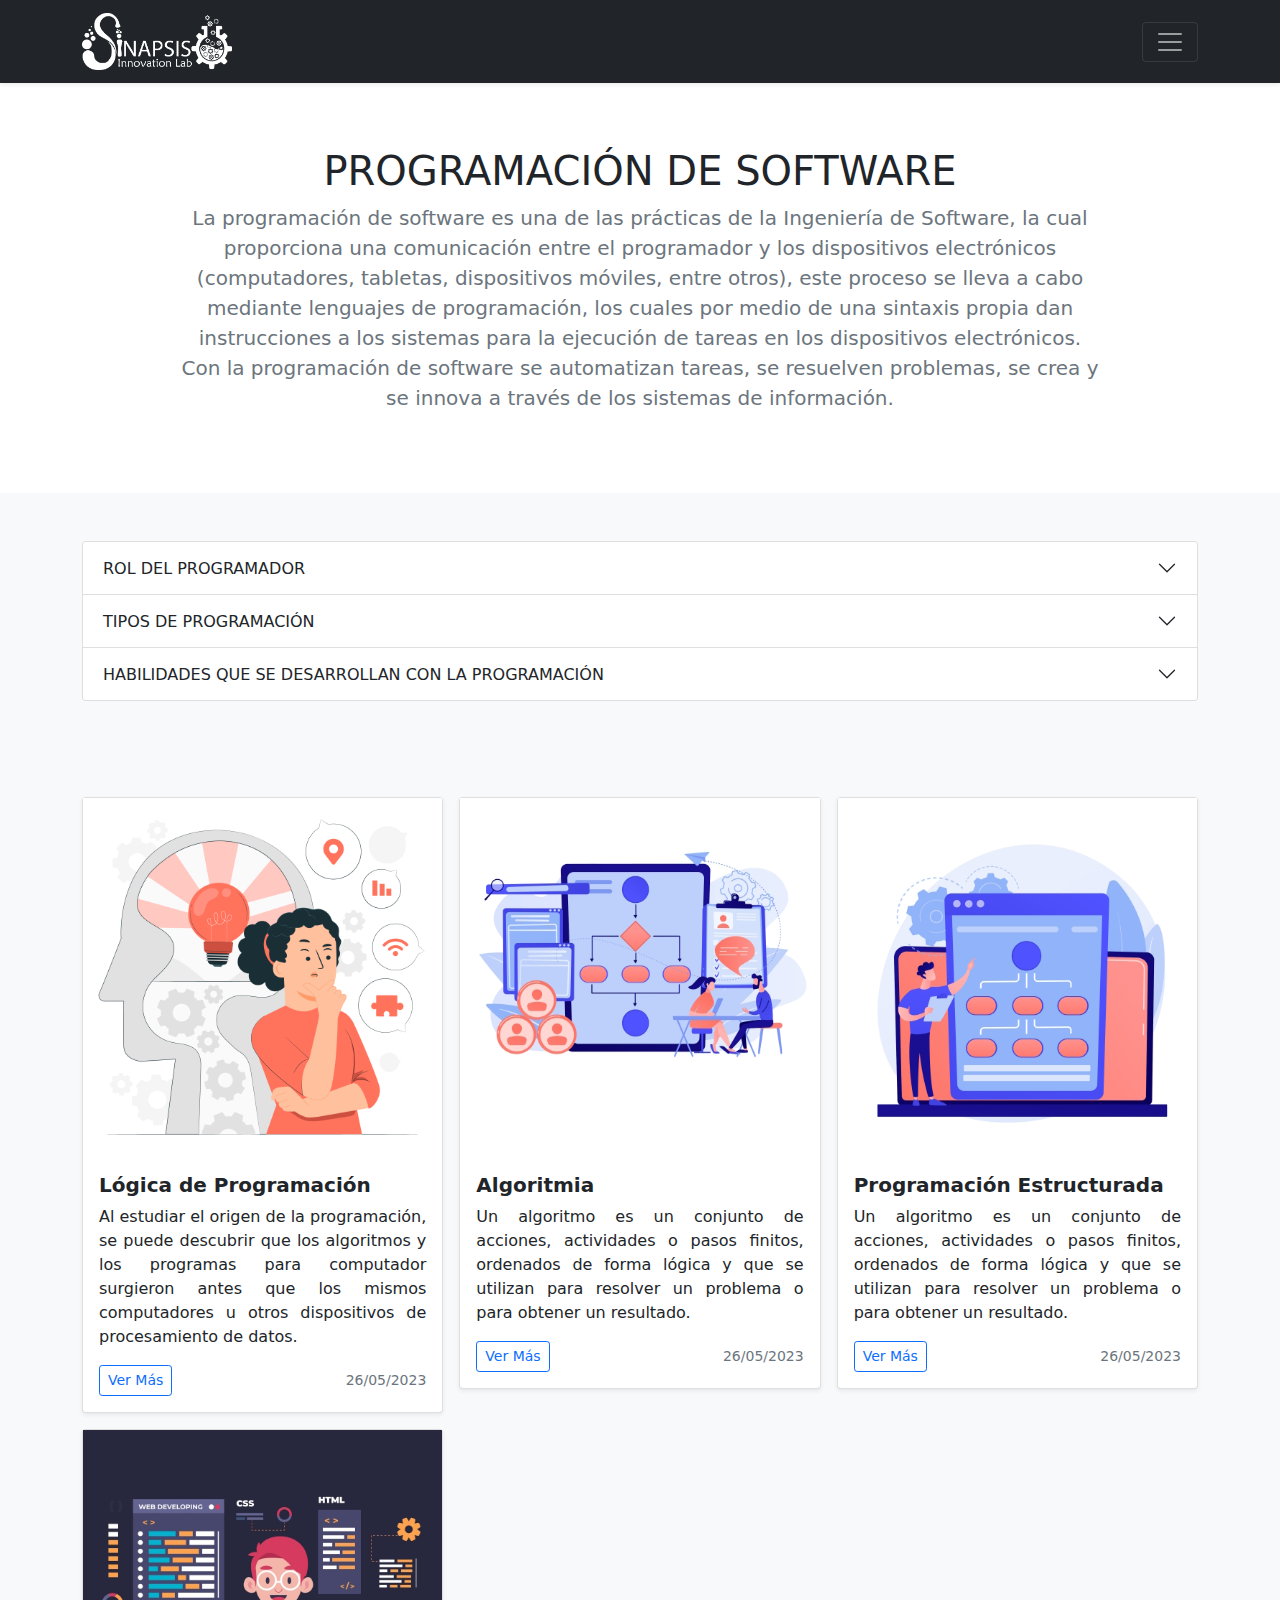
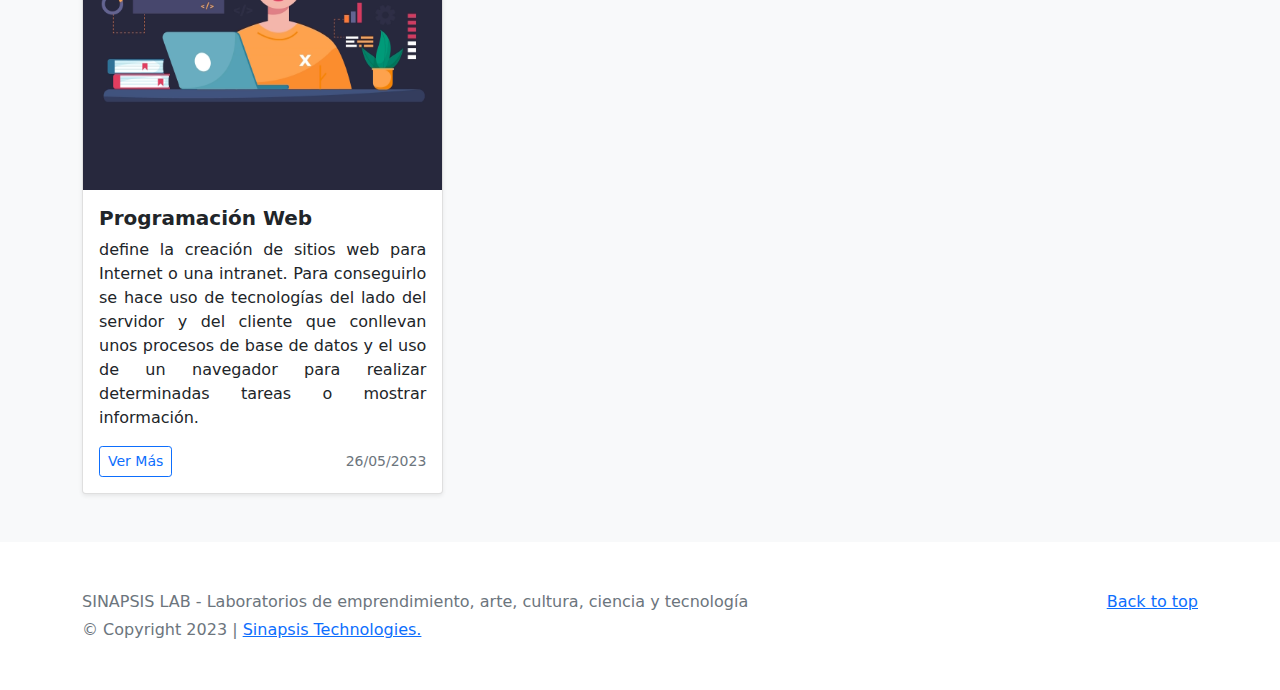
<file: Programación de Software/view/index.html>
<!doctype html>
<html lang="en">

<head>
  <meta charset="utf-8">
  <meta name="viewport" content="width=device-width, initial-scale=1">
  <meta name="description" content="">
  <meta name="author" content="Sinapsis Technologies">
  <meta name="generator" content="Hugo 0.84.0">
  <title>SINAPSIS LAB - PROGRAMACIÓN DE SOFTWARE</title>

  <!-- Bootstrap core CSS template-->
  <link rel="canonical" href="https://getbootstrap.com/docs/5.0/examples/album/">
  <!-- Bootstrap core CSS -->
  <link href="../assets/dist/css/bootstrap.min.css" rel="stylesheet">

  <style>
    .bd-placeholder-img {
      font-size: 1.125rem;
      text-anchor: middle;
      -webkit-user-select: none;
      -moz-user-select: none;
      user-select: none;
    }

    @media (min-width: 768px) {
      .bd-placeholder-img-lg {
        font-size: 3.5rem;
      }
    }

    .text-justify {
      text-align: justify;
    }
  </style>

</head>

<body>
  <!--Start Header-->
  <header>
    <div class="collapse bg-dark" id="navbarHeader">
      <div class="container">
        <div class="row">
          <div class="col-sm-8 col-md-7 py-4">
            <h4 class="text-white">SINAPSIS LAB</h4>
            <p class="text-muted">Somos un grupo de profesionales interdisciplinares (sociología, comunicación, artes e
              ingenieros de software) que desde diversas aristas del conocimiento buscan aportar conocimientos para la
              reducción de la brecha digital. Buscamos aportar a la reactivación económica, con énfasis en los emprendimientos culturales. De esta forma, en este proceso haremos un fortalecimiento en habilidades digitales para sacar provecho de nuestros redes sociales y del espacio virtual que juntos construiremos para potencializar nuestros emprendimientos.</p>
          </div>
          <div class="col-sm-4 offset-md-1 py-4">
            <h4 class="text-white">Contact</h4>
            <ul class="list-unstyled">
              <li><a href="#" class="text-white">Follow on Twitter</a></li>
              <li><a href="#" class="text-white">Like on Facebook</a></li>
              <li><a href="#" class="text-white">Email me</a></li>
            </ul>
          </div>
        </div>
      </div>
    </div>
    <div class="navbar navbar-dark bg-dark shadow-sm">
      <div class="container">
        <a href="#" class="navbar-brand d-flex align-items-center">
          <img src="../assets/img/logo/logo_sinapsis_lab.png" width="150px" class="img-fluid">
        </a>
        <button class="navbar-toggler" type="button" data-bs-toggle="collapse" data-bs-target="#navbarHeader"
          aria-controls="navbarHeader" aria-expanded="false" aria-label="Toggle navigation">
          <span class="navbar-toggler-icon"></span>
        </button>
      </div>
    </div>
  </header>
  <!--End Header-->
  <!--Start Main-->
  <main>
    <!--Start Container-->
    <section class="py-3 text-center container">
      <div class="row py-lg-5">
        <div class="col-lg-10 col-md-8 mx-auto">
          <h1 class="fw-light">PROGRAMACIÓN DE SOFTWARE</h1>
          <p class="lead text-muted">La programación de software es una de las prácticas de la Ingeniería de Software,
            la cual proporciona una comunicación entre el programador y los dispositivos electrónicos (computadores,
            tabletas, dispositivos móviles, entre otros), este proceso se lleva a cabo mediante lenguajes de
            programación, los cuales por medio de una sintaxis propia dan instrucciones a los sistemas para la ejecución
            de tareas en los dispositivos electrónicos. </br><strong>Con la programación de software se automatizan
              tareas, se resuelven problemas, se crea y se innova a través de los sistemas de información.</strong></p>
        </div>
      </div>
    </section>
    <!--End Container-->
    <!--Start Container Accordion-->
    <div class=" py-5 bg-light">
      <div class="container">
        <div class="accordion" id="accordionInformation">
          <div class="accordion-item">
            <h2 class="accordion-header">
              <button class="accordion-button collapsed text-uppercase" type="button" data-bs-toggle="collapse"
                data-bs-target="#collapseOne" aria-expanded="false" aria-controls="collapseOne">
                Rol del programador
              </button>
            </h2>
            <div id="collapseOne" class="accordion-collapse collapse" data-bs-parent="#accordionInformation">
              <div class="accordion-body">
                <p class="text-justify">El programador es el encargado de escribir líneas de texto o
                  <strong>"código"</strong> que se distribuyen en diferentes archivos dentro de varias carpetas, según
                  sea el lineamiento planteado en el desarrollo de los sistemas de información, siguiendo las reglas que
                  define el lenguaje de programación, finalmente, estas instrucciones codificadas en los archivos se
                  ejecutaran o se compilaran para cumplir una o múltiples funciones.</br> </br>
                  Existen diversos <strong>lenguajes de programación</strong>: cada uno define un conjunto de reglas y
                  cada uno tiene un propósito en específico, así que, dependiendo del proyecto o tarea que el
                  programador deba ejecutar, se utilizará un lenguaje en específico. </br> </br>
                  Un programador sigue las reglas de un lenguaje para comunicarse con la computadora y así definir las
                  instrucciones a seguir para construir un programa o software.</p>
              </div>
            </div>
          </div>
          <div class="accordion-item">
            <h2 class="accordion-header">
              <button class="accordion-button collapsed text-uppercase" type="button" data-bs-toggle="collapse"
                data-bs-target="#collapseTwo" aria-expanded="false" aria-controls="collapseTwo">
                Tipos de programación
              </button>
            </h2>
            <div id="collapseTwo" class="accordion-collapse collapse" data-bs-parent="#accordionInformation">
              <div class="accordion-body">
                <p class="text-justify">Actualmente, la programación se ha diversificado gracias a la variedad de
                  enfoques y aplicaciones que tiene, algunos como:
                <ul>
                  <li><b>Programación web:</b> relacionada al desarrollo de sitios y aplicaciones en entorno web.</li>
                  <li><b>Programación móvil:</b> enfocada en el desarrollo de software para dispositivos móviles como
                    celulares y/o tabletas.</li>
                  <li><b>Programación escritorio:</b> esta relacionada con el software que se instalan directamente en
                    el ordenador y que en algunos casos no depende de una conexión a Internet para su ejecución</li>
                  <li><b>Ciencia de datos:</b> con la que se recopilan e interpretan datos con el fin de obtener
                    información relevante mediantes algoritmos especializados.</li>
                </ul>
                </p>
              </div>
            </div>
          </div>
          <div class="accordion-item">
            <h2 class="accordion-header">
              <button class="accordion-button collapsed text-uppercase" type="button" data-bs-toggle="collapse"
                data-bs-target="#collapseThree" aria-expanded="false" aria-controls="collapseThree">
                Habilidades que se desarrollan con la programación
              </button>
            </h2>
            <div id="collapseThree" class="accordion-collapse collapse" data-bs-parent="#accordionInformation">
              <div class="accordion-body">
                <p class="text-justify ">Algunas de las aptitudes o habilidades que se desarrollan durante esta actividad son:
                <ul>
                  <li><b>Pensamiento lógico.</b></li>
                  <li><b>Habilidades matemática.</b></li>
                  <li><b>Aprendizaje de diferentes lenguajes de programación.</b></li>
                  <li><b>Resolución de problemas.</b></li>
                  <li><b>Disciplina.</b></li>
                  <li><b>Organización.</b></li>
                </ul>
                </p>
              </div>
            </div>
          </div>
        </div>
      </div>
    </div>
    <!--End Container Accordion-->

    <div class="album py-5 bg-light">
      <div class="container">
        <div class="row row-cols-1 row-cols-sm-2 row-cols-md-3 g-3">
          <div class="col">
            <div class="card shadow-sm">
              <img src="../assets/img/logica.jpg" class="img-fluid" />
              <div class="card-body">
                <h5 class="card-title"><strong>Lógica de Programación</strong></h5>
                <p class="card-text text-justify">Al estudiar el origen de la programación, se puede descubrir que los
                  algoritmos y los programas para computador surgieron antes que los
                  mismos computadores u otros dispositivos de procesamiento de datos.</p>
                <div class="d-flex justify-content-between align-items-center">
                  <div class="btn-group">
                    <button type="button" class="btn btn-sm btn-outline-primary">Ver Más</button>
                   
                  </div>
                  <small class="text-muted">26/05/2023</small>
                </div>
              </div>
            </div>
          </div>
          <div class="col">
            <div class="card shadow-sm">
              <img src="../assets/img/algorithm.jpg" class="img-fluid" />
              <div class="card-body">
                <h5 class="card-title"><strong>Algoritmia</strong></h5>
                <p class="card-text text-justify">Un algoritmo es un conjunto de acciones, actividades o pasos finitos, ordenados de forma lógica y que se utilizan para resolver un problema o para obtener un resultado.</p>
                <div class="d-flex justify-content-between align-items-center">
                  <div class="btn-group">
                    <button type="button" class="btn btn-sm btn-outline-primary">Ver Más</button>
                   
                  </div>
                  <small class="text-muted">26/05/2023</small>
                </div>
              </div>
            </div>
          </div>
          <div class="col">
            <div class="card shadow-sm">
              <img src="../assets/img/structure.jpg" class="img-fluid" />
              <div class="card-body">
                <h5 class="card-title"><strong>Programación Estructurada</strong></h5>
                <p class="card-text text-justify">Un algoritmo es un conjunto de acciones, actividades o pasos finitos, ordenados de forma lógica y que se utilizan para resolver un problema o para obtener un resultado.</p>
                <div class="d-flex justify-content-between align-items-center">
                  <div class="btn-group">
                    <button type="button" class="btn btn-sm btn-outline-primary">Ver Más</button>
                   
                  </div>
                  <small class="text-muted">26/05/2023</small>
                </div>
              </div>
            </div>
          </div>
          <div class="col">
            <div class="card shadow-sm">
              <img src="../assets/img/web.jpg" class="img-fluid" />
              <div class="card-body">
                <h5 class="card-title"><strong>Programación Web</strong></h5>
                <p class="card-text text-justify">define la creación de sitios web para Internet o una intranet. Para conseguirlo se hace uso de tecnologías del lado del servidor y del cliente que conllevan unos procesos de base de datos y el uso de un navegador para realizar determinadas tareas o mostrar información.</p>
                <div class="d-flex justify-content-between align-items-center">
                  <div class="btn-group">
                    <button type="button" class="btn btn-sm btn-outline-primary">Ver Más</button>
                   
                  </div>
                  <small class="text-muted">26/05/2023</small>
                </div>
              </div>
            </div>
          </div>
          
        </div>
      </div>
    </div>
  </main>
  <!--End main-->

  <!--Start Footer-->
  <footer class="text-muted py-5">
    <div class="container">
      <p class="float-end mb-1">
        <a href="#">Back to top</a>
      </p>
      <p class="mb-1">SINAPSIS LAB -  Laboratorios de emprendimiento, arte, cultura, ciencia y tecnología  </p>
      <p class="mb-0">© Copyright 2023 | <a href="https://sinapsist.com.co/" target="_blank">Sinapsis Technologies.</a></p>
    </div>
  </footer>
  <!--End Footer-->

  <!--Start Script-->
  <script src="../assets/dist/js/bootstrap.bundle.min.js"></script>
  <!--End Script-->
</body>

</html>
</file>
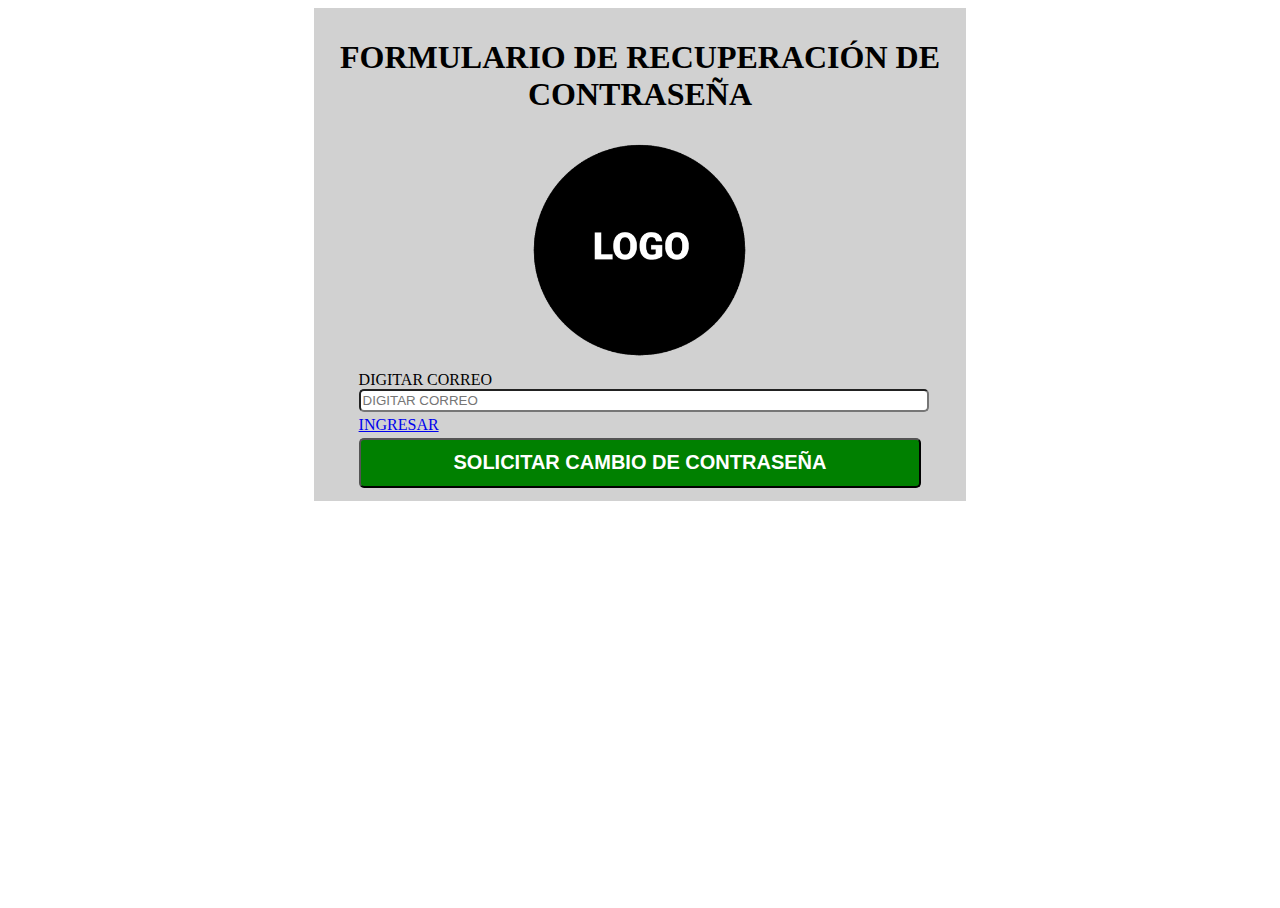
<file: basic_structure_form_one/view/form/form_change_login.html>
<!--<!DOCTYPE html> En primer lugar necesitamos indicar el tipo de documento que estamos creando. Esto en HTML5 es extremadamente sencillo: -->
<!DOCTYPE html>
<!--Luego de declarar el tipo de documento, debemos comenzar a construir la estructura HTML-->
<html lang="en">
<!--El elemento <head> va primero, por supuesto, y al igual que el resto de los elementos estructurales  tiene una etiqueta de apertura y una de cierre-->

<head>
  <!--Ésta es una etiqueta <meta> que especifica cómo el texto será presentado en pantalla-->
  <meta charset="UTF-8">
  <meta http-equiv="X-UA-Compatible" content="IE=edge">
  <meta name="viewport" content="width=device-width, initial-scale=1.0">
  <title>Name of My Form Change Login</title>
  <!--Etiqueta de enlace con los estilos <link>-->
  <link href="../../assets/css/style.css" rel="stylesheet" />
  <link href="../../assets/css/styleLogin.css" rel="stylesheet" />
</head>
<!--El cuerpo representa la parte visible de todo documento y es especificado entre etiquetas <body>-->

<body>

  <!--*****************************************************************************************************************-->
  <!--Estructura inicial del formulario-->
  <!--La etiqueta clave div solo especifica una división en el cuerpo, como la celda de una tabla-->
  <!--Inicio de división etiqueta <div>-->
  <!--Etiqueta div - name => permite a un script acceder a su contenido <div>-->
  <!--Etiqueta div - id => permite a un script o al css acceder a su contenido <div>-->
  <!--Etiqueta div - class => permite a una clase de css acceder a su contenido <div>-->
  <div id="sectionOne" class="sectionOne" name="sectionOne">
    <!--Etiqueta h1 de titulo <h1>-->
    <h1>FORMULARIO DE RECUPERACIÓN DE CONTRASEÑA</h1>

    <!--Inicio de formulario - etiqueta de formulario <form>-->
    <!--Formulario form - name => permite a un script acceder a su contenido <input>-->
    <!--Formulario form - id => permite a un script o al css acceder a su contenido <form>-->
    <!--Formulario form - class => permite a una clase de css acceder a su contenido <form>-->
    <form name="formChangeLogin" id="formChangeLogin" class="formChangeLogin">
      <!--Inicio de tabla para los contenidos del formulario - etiqueta de tabla <table>-->
      <!--Etiqueta table - name => permite a un script acceder a su contenido <table>-->
      <!--Etiqueta table - id => permite a un script o al css acceder a su contenido <div>-->
      <!--Etiqueta table - class => permite a una clase de css acceder a su contenido <div>-->
      <table name="tableLogin" id="tableLogin" class="tableLogin">
        <!--Inicio de fila para de la tabla - etiqueta de fila <tr>-->
        <tr>
          <!--Inicio de columna para de la tabla - etiqueta de columna <td>-->
          <td style="text-align: center;">
            <img class="img-logo" src="../../assets/img/icons/logo.png">
          </td>
          <!--Cierre de columna para de la tabla - etiqueta de columna <td>-->
        </tr>
        <!--Cierre de fila para de la tabla - etiqueta de fila <tr>-->
        <!--Inicio de fila para de la tabla - etiqueta de fila <tr>-->
        <tr>
          <!--Inicio de columna para de la tabla - etiqueta de columna <td>-->
          <td>
            <label>DIGITAR CORREO</label>
            <input type="email" value="" placeholder="Digitar Correo" id="email" name="email" required />
          </td>
          <!--Cierre de columna para de la tabla - etiqueta de columna <td>-->
        </tr>
        <!--Cierre de fila para de la tabla - etiqueta de fila <tr>-->
       
<!--Inicio de fila para de la tabla - etiqueta de fila <tr>-->
  <tr>
    <!--Inicio de columna para de la tabla - etiqueta de columna <td>-->
    <td>
      <a href="#">INGRESAR</a>
    </td>
    <!--Cierre de columna para de la tabla - etiqueta de columna <td>-->
  </tr>
  <!--Cierre de fila para de la tabla - etiqueta de fila <tr>-->
        <!--Inicio de fila para de la tabla - etiqueta de fila <tr>-->
        <tr>
          <!--Inicio de columna para de la tabla - etiqueta de columna <td>-->
          <td>
            <!--Caja de texto etiqueta input - type => tipo submit <input>-->
            <!--Caja de texto etiqueta input - value => valor de la caja de texto <input>-->
            <!--Caja de texto etiqueta input - required => indica que la caja de texto es requerida (obligatoria) <input>-->
            <!--Caja de texto etiqueta input - name => permite a un script acceder a su contenido <input>-->
            <!--Caja de texto etiqueta input - id => permite a un script o al css acceder a su contenido <input>-->
            <!--Caja de texto etiqueta input - class => permite a una clase de css acceder a su contenido <input>-->
            <input type="submit" value="SOLICITAR CAMBIO DE CONTRASEÑA" id="btnGetInto" name="btnGetInto" class="btnGetInto" required />

          </td>
          <!--Cierre de columna para de la tabla - etiqueta de columna <td>-->
        </tr>
        <!--Cierre de fila para de la tabla - etiqueta de fila <tr>-->
      </table>
      <!--Cierre de tabla para los contenidos del formulario - etiqueta de tabla <table>-->
    </form>
    <!--Cierre de formulario <form>-->
  </div>
  <!--Cierre de división etiqueta </div>-->

  <!--*****************************************************************************************************************-->


  <!--Etiqueta de enlace con la logíca de javascript <script>-->
  <script src="../../assets/js/main.js" type="javascript"></script>

</body>

</html>
</file>
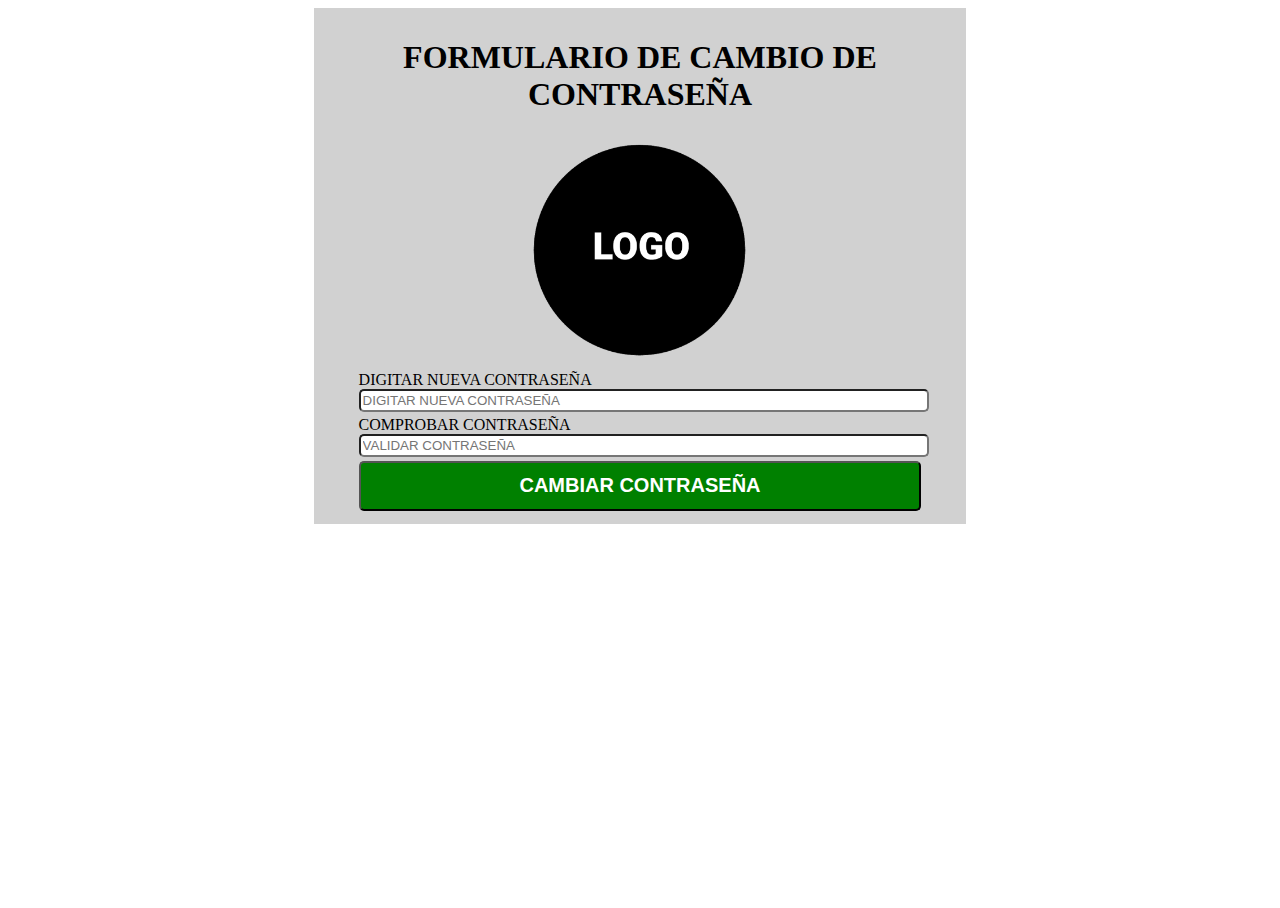
<file: basic_structure_form_one/view/form/form_change_password.html>
<!--<!DOCTYPE html> En primer lugar necesitamos indicar el tipo de documento que estamos creando. Esto en HTML5 es extremadamente sencillo: -->
<!DOCTYPE html>
<!--Luego de declarar el tipo de documento, debemos comenzar a construir la estructura HTML-->
<html lang="en">
<!--El elemento <head> va primero, por supuesto, y al igual que el resto de los elementos estructurales  tiene una etiqueta de apertura y una de cierre-->

<head>
  <!--Ésta es una etiqueta <meta> que especifica cómo el texto será presentado en pantalla-->
  <meta charset="UTF-8">
  <meta http-equiv="X-UA-Compatible" content="IE=edge">
  <meta name="viewport" content="width=device-width, initial-scale=1.0">
  <title>Name of My Form Change Password</title>
  <!--Etiqueta de enlace con los estilos <link>-->
  <link href="../../assets/css/style.css" rel="stylesheet" />
  <link href="../../assets/css/styleLogin.css" rel="stylesheet" />
</head>
<!--El cuerpo representa la parte visible de todo documento y es especificado entre etiquetas <body>-->

<body>

  <!--*****************************************************************************************************************-->
  <!--Estructura inicial del formulario-->
  <!--La etiqueta clave div solo especifica una división en el cuerpo, como la celda de una tabla-->
  <!--Inicio de división etiqueta <div>-->
  <!--Etiqueta div - name => permite a un script acceder a su contenido <div>-->
  <!--Etiqueta div - id => permite a un script o al css acceder a su contenido <div>-->
  <!--Etiqueta div - class => permite a una clase de css acceder a su contenido <div>-->
  <div id="sectionOne" class="sectionOne" name="sectionOne">
    <!--Etiqueta h1 de titulo <h1>-->
    <h1>FORMULARIO DE CAMBIO DE CONTRASEÑA</h1>

    <!--Inicio de formulario - etiqueta de formulario <form>-->
    <!--Formulario form - name => permite a un script acceder a su contenido <input>-->
    <!--Formulario form - id => permite a un script o al css acceder a su contenido <form>-->
    <!--Formulario form - class => permite a una clase de css acceder a su contenido <form>-->
    <form name="formLogin" id="formLogin" class="formLogin">
      <!--Inicio de tabla para los contenidos del formulario - etiqueta de tabla <table>-->
      <!--Etiqueta table - name => permite a un script acceder a su contenido <table>-->
      <!--Etiqueta table - id => permite a un script o al css acceder a su contenido <div>-->
      <!--Etiqueta table - class => permite a una clase de css acceder a su contenido <div>-->
      <table name="tableLogin" id="tableLogin" class="tableLogin">
        <!--Inicio de fila para de la tabla - etiqueta de fila <tr>-->
        <tr>
          <!--Inicio de columna para de la tabla - etiqueta de columna <td>-->
          <td style="text-align: center;">
            <img class="img-logo" src="../../assets/img/icons/logo.png">
          </td>
          <!--Cierre de columna para de la tabla - etiqueta de columna <td>-->
        </tr>
        <!--Cierre de fila para de la tabla - etiqueta de fila <tr>-->
        <!--Inicio de fila para de la tabla - etiqueta de fila <tr>-->
        <tr>
          <!--Inicio de columna para de la tabla - etiqueta de columna <td>-->
          <td>
            <label>DIGITAR NUEVA CONTRASEÑA</label>
            <input type="password" value="" placeholder="Digitar Nueva Contraseña" id="password" name="password" required />
          </td>
          <!--Cierre de columna para de la tabla - etiqueta de columna <td>-->
        </tr>
        <!--Cierre de fila para de la tabla - etiqueta de fila <tr>-->
        
        <!--Inicio de fila para de la tabla - etiqueta de fila <tr>-->
        <tr>
          <!--Inicio de columna para de la tabla - etiqueta de columna <td>-->
          <td>
            <label>COMPROBAR CONTRASEÑA</label>
            <input type="password" value="" placeholder="Validar Contraseña" id="ValidatePassword" name="ValidatePassword" required />
          </td>
          <!--Cierre de columna para de la tabla - etiqueta de columna <td>-->
        </tr>
        <!--Cierre de fila para de la tabla - etiqueta de fila <tr>-->

        <!--Inicio de fila para de la tabla - etiqueta de fila <tr>-->
        <tr>
          <!--Inicio de columna para de la tabla - etiqueta de columna <td>-->
          <td>
            <!--Caja de texto etiqueta input - type => tipo submit <input>-->
            <!--Caja de texto etiqueta input - value => valor de la caja de texto <input>-->
            <!--Caja de texto etiqueta input - required => indica que la caja de texto es requerida (obligatoria) <input>-->
            <!--Caja de texto etiqueta input - name => permite a un script acceder a su contenido <input>-->
            <!--Caja de texto etiqueta input - id => permite a un script o al css acceder a su contenido <input>-->
            <!--Caja de texto etiqueta input - class => permite a una clase de css acceder a su contenido <input>-->
            <input type="submit" value="CAMBIAR CONTRASEÑA" id="btnGetInto" name="btnGetInto" class="btnGetInto" required />

          </td>
          <!--Cierre de columna para de la tabla - etiqueta de columna <td>-->
        </tr>
        <!--Cierre de fila para de la tabla - etiqueta de fila <tr>-->
      </table>
      <!--Cierre de tabla para los contenidos del formulario - etiqueta de tabla <table>-->
    </form>
    <!--Cierre de formulario <form>-->
  </div>
  <!--Cierre de división etiqueta </div>-->

  <!--*****************************************************************************************************************-->


  <!--Etiqueta de enlace con la logíca de javascript <script>-->
  <script src="../../assets/js/main.js" type="javascript"></script>

</body>

</html>
</file>
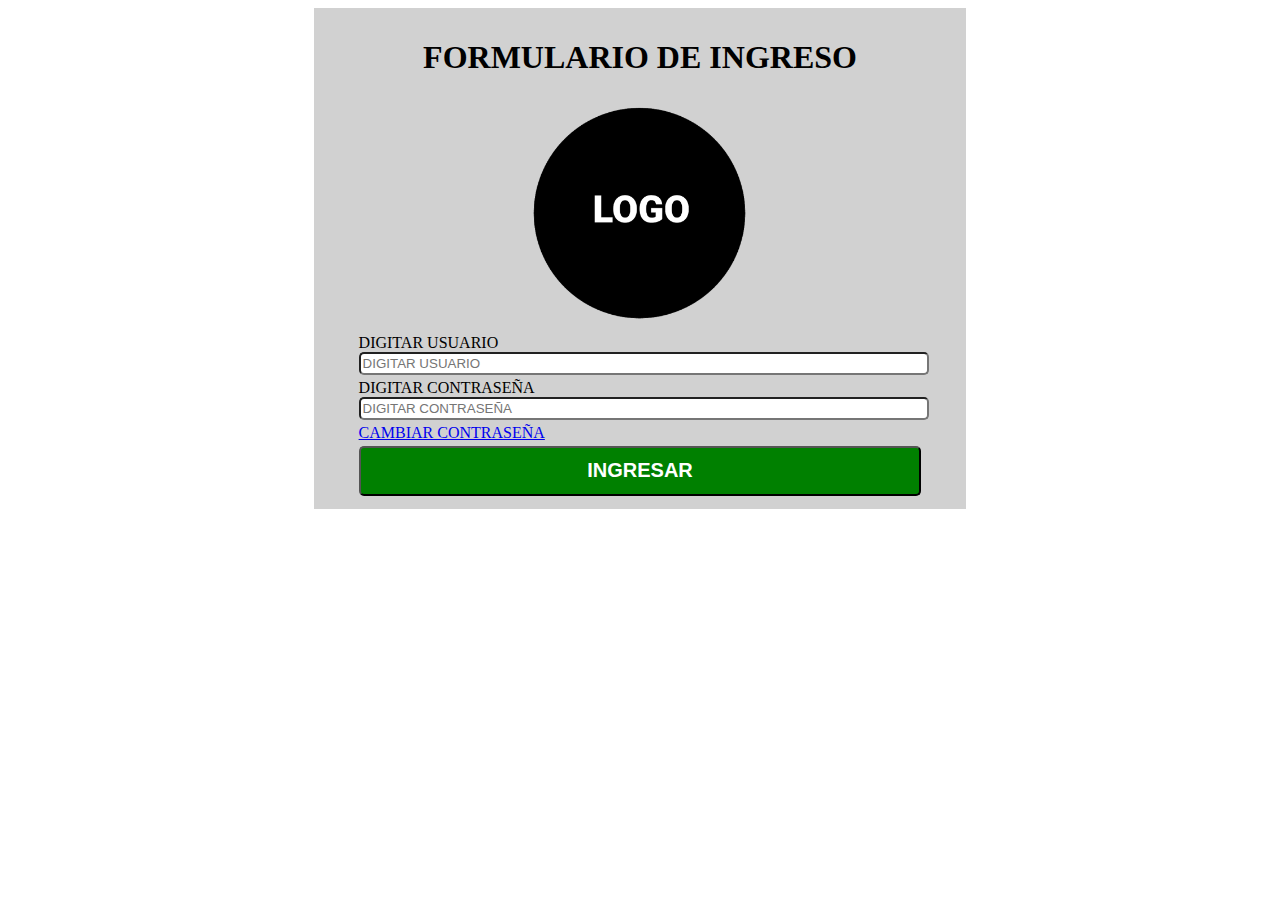
<file: basic_structure_form_one/view/form/form_login.html>
<!--<!DOCTYPE html> En primer lugar necesitamos indicar el tipo de documento que estamos creando. Esto en HTML5 es extremadamente sencillo: -->
<!DOCTYPE html>
<!--Luego de declarar el tipo de documento, debemos comenzar a construir la estructura HTML-->
<html lang="en">
<!--El elemento <head> va primero, por supuesto, y al igual que el resto de los elementos estructurales  tiene una etiqueta de apertura y una de cierre-->

<head>
  <!--Ésta es una etiqueta <meta> que especifica cómo el texto será presentado en pantalla-->
  <meta charset="UTF-8">
  <meta http-equiv="X-UA-Compatible" content="IE=edge">
  <meta name="viewport" content="width=device-width, initial-scale=1.0">
  <title>Name of My Form Login</title>
  <!--Etiqueta de enlace con los estilos <link>-->
  <link href="../../assets/css/style.css" rel="stylesheet" />
  <link href="../../assets/css/styleLogin.css" rel="stylesheet" />
</head>
<!--El cuerpo representa la parte visible de todo documento y es especificado entre etiquetas <body>-->

<body>

  <!--*****************************************************************************************************************-->
  <!--Estructura inicial del formulario-->
  <!--La etiqueta clave div solo especifica una división en el cuerpo, como la celda de una tabla-->
  <!--Inicio de división etiqueta <div>-->
  <!--Etiqueta div - name => permite a un script acceder a su contenido <div>-->
  <!--Etiqueta div - id => permite a un script o al css acceder a su contenido <div>-->
  <!--Etiqueta div - class => permite a una clase de css acceder a su contenido <div>-->
  <div id="sectionOne" class="sectionOne" name="sectionOne">
    <!--Etiqueta h1 de titulo <h1>-->
    <h1>FORMULARIO DE INGRESO</h1>

    <!--Inicio de formulario - etiqueta de formulario <form>-->
    <!--Formulario form - name => permite a un script acceder a su contenido <input>-->
    <!--Formulario form - id => permite a un script o al css acceder a su contenido <form>-->
    <!--Formulario form - class => permite a una clase de css acceder a su contenido <form>-->
    <form name="formLogin" id="formLogin" class="formLogin">
      <!--Inicio de tabla para los contenidos del formulario - etiqueta de tabla <table>-->
      <!--Etiqueta table - name => permite a un script acceder a su contenido <table>-->
      <!--Etiqueta table - id => permite a un script o al css acceder a su contenido <div>-->
      <!--Etiqueta table - class => permite a una clase de css acceder a su contenido <div>-->
      <table name="tableLogin" id="tableLogin" class="tableLogin">
        <!--Inicio de fila para de la tabla - etiqueta de fila <tr>-->
        <tr>
          <!--Inicio de columna para de la tabla - etiqueta de columna <td>-->
          <td style="text-align: center;">
            <img class="img-logo" src="../../assets/img/icons/logo.png">
          </td>
          <!--Cierre de columna para de la tabla - etiqueta de columna <td>-->
        </tr>
        <!--Cierre de fila para de la tabla - etiqueta de fila <tr>-->
        <!--Inicio de fila para de la tabla - etiqueta de fila <tr>-->
        <tr>
          <!--Inicio de columna para de la tabla - etiqueta de columna <td>-->
          <td>
            <label>DIGITAR USUARIO</label>
            <input type="email" value="" placeholder="Digitar Usuario" id="user" name="user" required />
          </td>
          <!--Cierre de columna para de la tabla - etiqueta de columna <td>-->
        </tr>
        <!--Cierre de fila para de la tabla - etiqueta de fila <tr>-->
        
        <!--Inicio de fila para de la tabla - etiqueta de fila <tr>-->
        <tr>
          <!--Inicio de columna para de la tabla - etiqueta de columna <td>-->
          <td>
            <label>DIGITAR CONTRASEÑA</label>
            <input type="password" value="" placeholder="Digitar Contraseña" id="password" name="password" required />
          </td>
          <!--Cierre de columna para de la tabla - etiqueta de columna <td>-->
        </tr>
        <!--Cierre de fila para de la tabla - etiqueta de fila <tr>-->
<!--Inicio de fila para de la tabla - etiqueta de fila <tr>-->
  <tr>
    <!--Inicio de columna para de la tabla - etiqueta de columna <td>-->
    <td>
      <a href="#">CAMBIAR CONTRASEÑA</a>
    </td>
    <!--Cierre de columna para de la tabla - etiqueta de columna <td>-->
  </tr>
  <!--Cierre de fila para de la tabla - etiqueta de fila <tr>-->
        <!--Inicio de fila para de la tabla - etiqueta de fila <tr>-->
        <tr>
          <!--Inicio de columna para de la tabla - etiqueta de columna <td>-->
          <td>
            <!--Caja de texto etiqueta input - type => tipo submit <input>-->
            <!--Caja de texto etiqueta input - value => valor de la caja de texto <input>-->
            <!--Caja de texto etiqueta input - required => indica que la caja de texto es requerida (obligatoria) <input>-->
            <!--Caja de texto etiqueta input - name => permite a un script acceder a su contenido <input>-->
            <!--Caja de texto etiqueta input - id => permite a un script o al css acceder a su contenido <input>-->
            <!--Caja de texto etiqueta input - class => permite a una clase de css acceder a su contenido <input>-->
            <input type="submit" value="INGRESAR" id="btnGetInto" name="btnGetInto" class="btnGetInto" required />

          </td>
          <!--Cierre de columna para de la tabla - etiqueta de columna <td>-->
        </tr>
        <!--Cierre de fila para de la tabla - etiqueta de fila <tr>-->
      </table>
      <!--Cierre de tabla para los contenidos del formulario - etiqueta de tabla <table>-->
    </form>
    <!--Cierre de formulario <form>-->
  </div>
  <!--Cierre de división etiqueta </div>-->

  <!--*****************************************************************************************************************-->


  <!--Etiqueta de enlace con la logíca de javascript <script>-->
  <script src="../../assets/js/main.js" type="javascript"></script>

</body>

</html>
</file>
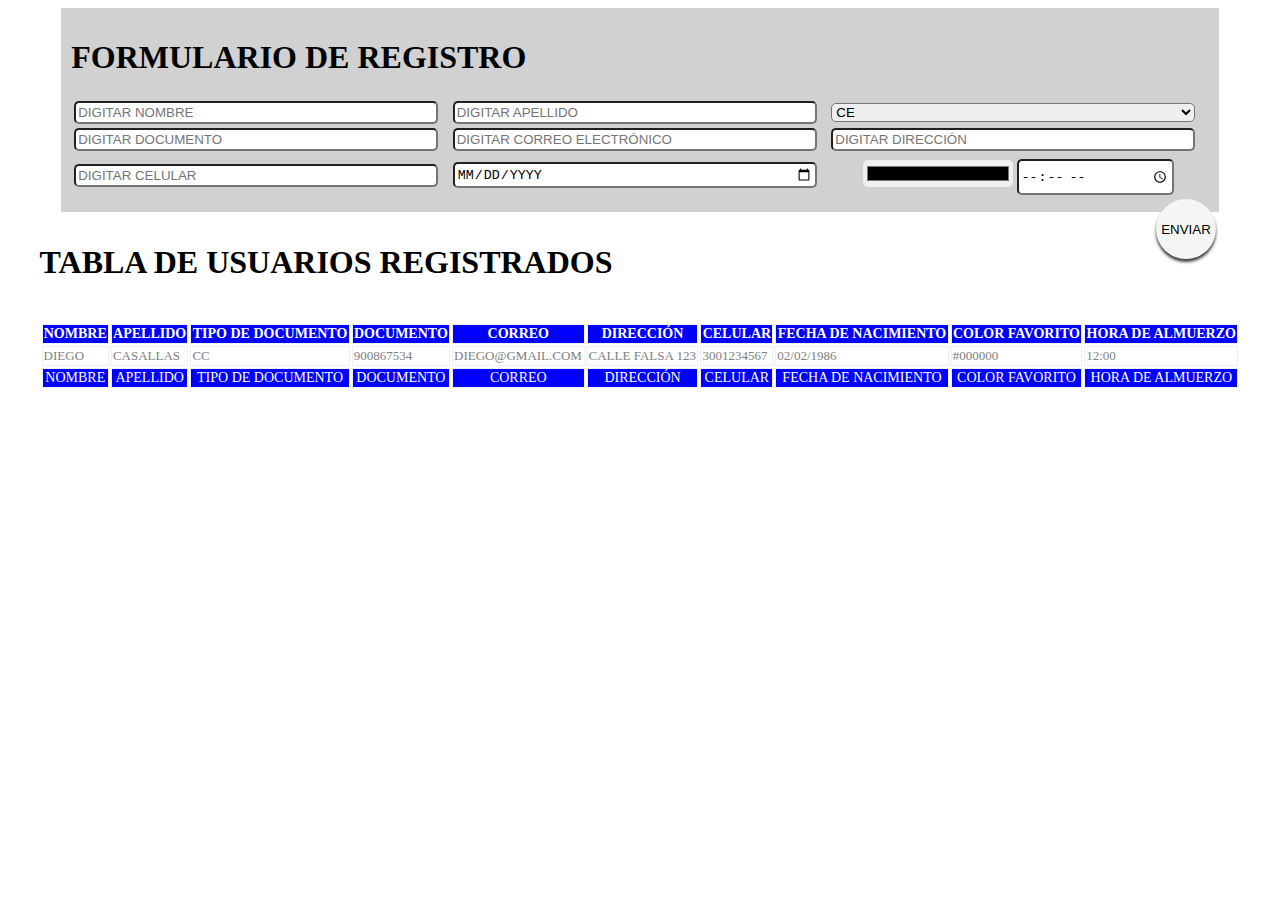
<file: basic_structure_form_one/view/form/form_one.html>
<!--<!DOCTYPE html> En primer lugar necesitamos indicar el tipo de documento que estamos creando. Esto en HTML5 es extremadamente sencillo: -->
<!DOCTYPE html>
<!--Luego de declarar el tipo de documento, debemos comenzar a construir la estructura HTML-->
<html lang="en">
<!--El elemento <head> va primero, por supuesto, y al igual que el resto de los elementos estructurales  tiene una etiqueta de apertura y una de cierre-->

<head>
  <!--Ésta es una etiqueta <meta> que especifica cómo el texto será presentado en pantalla-->
  <meta charset="UTF-8">
  <meta http-equiv="X-UA-Compatible" content="IE=edge">
  <meta name="viewport" content="width=device-width, initial-scale=1.0">
  <title>Name of My Form One</title>
  <!--Etiqueta de enlace con los estilos <link>-->
  <link href="../../assets/css/style.css" rel="stylesheet" />
</head>
<!--El cuerpo representa la parte visible de todo documento y es especificado entre etiquetas <body>-->

<body>

  <!--*****************************************************************************************************************-->
  <!--Estructura inicial del formulario-->
  <!--La etiqueta clave div solo especifica una división en el cuerpo, como la celda de una tabla-->
  <!--Inicio de división etiqueta <div>-->
  <!--Etiqueta div - name => permite a un script acceder a su contenido <div>-->
  <!--Etiqueta div - id => permite a un script o al css acceder a su contenido <div>-->
  <!--Etiqueta div - class => permite a una clase de css acceder a su contenido <div>-->
  <div id="sectionOne" class="sectionOne" name="sectionOne">
    <!--Etiqueta h1 de titulo <h1>-->
    <h1>FORMULARIO DE REGISTRO</h1>

    <!--Inicio de formulario - etiqueta de formulario <form>-->
    <!--Formulario form - name => permite a un script acceder a su contenido <input>-->
    <!--Formulario form - id => permite a un script o al css acceder a su contenido <form>-->
    <!--Formulario form - class => permite a una clase de css acceder a su contenido <form>-->
    <form name="formUser" id="formUser" class="formUser">
      <!--Inicio de tabla para los contenidos del formulario - etiqueta de tabla <table>-->
      <!--Etiqueta table - name => permite a un script acceder a su contenido <table>-->
      <!--Etiqueta table - id => permite a un script o al css acceder a su contenido <div>-->
      <!--Etiqueta table - class => permite a una clase de css acceder a su contenido <div>-->
      <table name="tableUser" id="tableUser" class="tableUser">
        <!--Inicio de fila para de la tabla - etiqueta de fila <tr>-->
        <tr>
          <!--Inicio de columna para de la tabla - etiqueta de columna <td>-->
          <td>
            <!--Caja de texto etiqueta input - type => tipo texto <input>-->
            <!--Caja de texto etiqueta input - value => valor de la caja de texto <input>-->
            <!--Caja de texto etiqueta input - placeholder => Texto de referencia en el campo de texto <input>-->
            <!--Caja de texto etiqueta input - required => indica que la caja de texto es requerida (obligatoria) <input>-->
            <!--Caja de texto etiqueta input - name => permite a un script acceder a su contenido <input>-->
            <!--Caja de texto etiqueta input - id => permite a un script o al css acceder a su contenido <input>-->
            <!--Caja de texto etiqueta input - class => permite a una clase de css acceder a su contenido <input>-->
            <input type="text" value="" placeholder="Digitar Nombre" id="name" name="name" required />
          </td>
          <!--Cierre de columna para de la tabla - etiqueta de columna <td>-->

          <!--Inicio de columna para de la tabla - etiqueta de columna <td>-->
          <td>
            <!--Caja de texto etiqueta input - type => tipo texto <input>-->
            <!--Caja de texto etiqueta input - value => valor de la caja de texto <input>-->
            <!--Caja de texto etiqueta input - placeholder => Texto de referencia en el campo de texto <input>-->
            <!--Caja de texto etiqueta input - required => indica que la caja de texto es requerida (obligatoria) <input>-->
            <!--Caja de texto etiqueta input - name => permite a un script acceder a su contenido <input>-->
            <!--Caja de texto etiqueta input - id => permite a un script o al css acceder a su contenido <input>-->
            <!--Caja de texto etiqueta input - class => permite a una clase de css acceder a su contenido <input>-->
            <input type="text" value="" placeholder="Digitar Apellido" id="lastName" name="lastName" required />
          </td>
          <!--Cierre de columna para de la tabla - etiqueta de columna <td>-->
          <!--Inicio de columna para de la tabla - etiqueta de columna <td>-->
          <td>
            <!--La etiqueta select (<select>) de HTML representa un control que muestra un menú de opciones-->
            <!--Inicio de la lista <select>-->
            <!--lista de selección select - required => indica que la caja de texto es requerida (obligatoria) <select>-->
            <!--lista de selección select - name => permite a un script acceder a su contenido <select>-->
            <!--lista de selección select - id => permite a un script o al css acceder a su contenido <select>-->
            <!--lista de selección select - class => permite a una clase de css acceder a su contenido <select>-->
            <select name="typeDocument" id="typeDocument" required>
              <!--Inicio de etiqueta de opciones de lista <option>-->
              <!--Valor de la opción - value => valor de la opción <option>-->
              <option value="0">CE</option>
              <!--Cierre de etiqueta de opciones de lista <option>-->
              <!--Inicio de etiqueta de opciones de lista <option>-->
              <!--Valor de la opción - value => valor de la opción <option>-->
              <option value="1">CC</option>
              <!--Cierre de etiqueta de opciones de lista <option>-->
              <!--Inicio de etiqueta de opciones de lista <option>-->
              <!--Valor de la opción - value => valor de la opción <option>-->
              <option value="2">TI</option>
              <!--Cierre de etiqueta de opciones de lista <option>-->
            </select>
            <!--Cierre de la lista <select>-->
          </td>
          <!--Cierre de columna para de la tabla - etiqueta de columna <td>-->
        </tr>
        <!--Cierre de fila para de la tabla - etiqueta de fila <tr>-->

        <!--Inicio de fila para de la tabla - etiqueta de fila <tr>-->
        <tr>
          <td>
            <!--Caja de texto etiqueta input - type => tipo texto <input>-->
            <!--Caja de texto etiqueta input - value => valor de la caja de texto <input>-->
            <!--Caja de texto etiqueta input - placeholder => Texto de referencia en el campo de texto <input>-->
            <!--Caja de texto etiqueta input - required => indica que la caja de texto es requerida (obligatoria) <input>-->
            <!--Caja de texto etiqueta input - name => permite a un script acceder a su contenido <input>-->
            <!--Caja de texto etiqueta input - id => permite a un script o al css acceder a su contenido <input>-->
            <!--Caja de texto etiqueta input - class => permite a una clase de css acceder a su contenido <input>-->
            <input type="number" value="" placeholder="Digitar Documento" id="document" name="document" required />
          </td>
          <!--Inicio de columna para de la tabla - etiqueta de columna <td>-->
          <td>
            <!--Caja de texto etiqueta input - type => tipo email <input>-->
            <!--Caja de texto etiqueta input - value => valor de la caja de texto <input>-->
            <!--Caja de texto etiqueta input - placeholder => Texto de referencia en el campo de texto <input>-->
            <!--Caja de texto etiqueta input - required => indica que la caja de texto es requerida (obligatoria) <input>-->
            <!--Caja de texto etiqueta input - name => permite a un script acceder a su contenido <input>-->
            <!--Caja de texto etiqueta input - id => permite a un script o al css acceder a su contenido <input>-->
            <!--Caja de texto etiqueta input - class => permite a una clase de css acceder a su contenido <input>-->
            <input type="email" value="" placeholder="Digitar Correo Electrónico" id="email" name="email" required />
          </td>
          <!--Cierre de columna para de la tabla - etiqueta de columna <td>-->

          <!--Inicio de columna para de la tabla - etiqueta de columna <td>-->
          <td>
            <!--Caja de texto etiqueta input - type => tipo texto <input>-->
            <!--Caja de texto etiqueta input - value => valor de la caja de texto <input>-->
            <!--Caja de texto etiqueta input - placeholder => Texto de referencia en el campo de texto <input>-->
            <!--Caja de texto etiqueta input - required => indica que la caja de texto es requerida (obligatoria) <input>-->
            <!--Caja de texto etiqueta input - name => permite a un script acceder a su contenido <input>-->
            <!--Caja de texto etiqueta input - id => permite a un script o al css acceder a su contenido <input>-->
            <!--Caja de texto etiqueta input - class => permite a una clase de css acceder a su contenido <input>-->
            <input type="text" value="" placeholder="Digitar Dirección" id="address" name="address" required />
          </td>
          <!--Cierre de columna para de la tabla - etiqueta de columna <td>-->
        </tr>
        <!--Cierre de fila para de la tabla - etiqueta de fila <tr>-->

        <!--Inicio de fila para de la tabla - etiqueta de fila <tr>-->
        <tr>
          <!--Inicio de columna para de la tabla - etiqueta de columna <td>-->
          <!--Inicio de columna para de la tabla - etiqueta de columna <td>-->
            <td>
              <!--Caja de texto etiqueta input - type => tipo numero <input>-->
              <!--Caja de texto etiqueta input - value => valor de la caja de texto <input>-->
              <!--Caja de texto etiqueta input - placeholder => Texto de referencia en el campo de texto <input>-->
              <!--Caja de texto etiqueta input - required => indica que la caja de texto es requerida (obligatoria) <input>-->
              <!--Caja de texto etiqueta input - name => permite a un script acceder a su contenido <input>-->
              <!--Caja de texto etiqueta input - id => permite a un script o al css acceder a su contenido <input>-->
              <!--Caja de texto etiqueta input - class => permite a una clase de css acceder a su contenido <input>-->
              <input type="number" value="" placeholder="Digitar Celular" id="cellphone" name="cellphone" required />
            </td>
            <!--Cierre de columna para de la tabla - etiqueta de columna <td>-->

          <td>
            <!--Caja de texto etiqueta input - type => tipo date <input>-->
            <!--Caja de texto etiqueta input - value => valor de la caja de texto <input>-->
            <!--Caja de texto etiqueta input - placeholder => Texto de referencia en el campo de texto <input>-->
            <!--Caja de texto etiqueta input - required => indica que la caja de texto es requerida (obligatoria) <input>-->
            <!--Caja de texto etiqueta input - name => permite a un script acceder a su contenido <input>-->
            <!--Caja de texto etiqueta input - id => permite a un script o al css acceder a su contenido <input>-->
            <!--Caja de texto etiqueta input - class => permite a una clase de css acceder a su contenido <input>-->
            <input type="date" value="" placeholder="Fecha de Nacimiento" id="birthdate" name="birthdate" required />
          </td>
          <!--Cierre de columna para de la tabla - etiqueta de columna <td>-->
          <!--Inicio de columna para de la tabla - etiqueta de columna <td>-->
          <td style="text-align: center;">
            <!--Caja de texto etiqueta input - type => tipo color <input>-->
            <!--Caja de texto etiqueta input - value => valor de la caja de texto <input>-->
            <!--Caja de texto etiqueta input - required => indica que la caja de texto es requerida (obligatoria) <input>-->
            <!--Caja de texto etiqueta input - name => permite a un script acceder a su contenido <input>-->
            <!--Caja de texto etiqueta input - id => permite a un script o al css acceder a su contenido <input>-->
            <!--Caja de texto etiqueta input - class => permite a una clase de css acceder a su contenido <input>-->
            <input type="color" value="" id="color" name="color" required />
        
          <!--Cierre de columna para de la tabla - etiqueta de columna <td>-->
          <!--Inicio de columna para de la tabla - etiqueta de columna <td>-->
         
            <!--Caja de texto etiqueta input - type => tipo numero <input>-->
            <!--Caja de texto etiqueta input - value => valor de la caja de texto <input>-->
            <!--Caja de texto etiqueta input - required => indica que la caja de texto es requerida (obligatoria) <input>-->
            <!--Caja de texto etiqueta input - name => permite a un script acceder a su contenido <input>-->
            <!--Caja de texto etiqueta input - id => permite a un script o al css acceder a su contenido <input>-->
            <!--Caja de texto etiqueta input - class => permite a una clase de css acceder a su contenido <input>-->
            <input type="time" value="" id="lunchTime" name="lunchTime" required />
          </td>
          <!--Cierre de columna para de la tabla - etiqueta de columna <td>-->
        </tr>
        <!--Cierre de fila para de la tabla - etiqueta de fila <tr>-->

        <!--Inicio de fila para de la tabla - etiqueta de fila <tr>-->
        <tr>
          <!--Inicio de columna para de la tabla - etiqueta de columna <td>-->
          <td colspan="3" >
            <!--Caja de texto etiqueta input - type => tipo submit <input>-->
            <!--Caja de texto etiqueta input - value => valor de la caja de texto <input>-->
            <!--Caja de texto etiqueta input - required => indica que la caja de texto es requerida (obligatoria) <input>-->
            <!--Caja de texto etiqueta input - name => permite a un script acceder a su contenido <input>-->
            <!--Caja de texto etiqueta input - id => permite a un script o al css acceder a su contenido <input>-->
            <!--Caja de texto etiqueta input - class => permite a una clase de css acceder a su contenido <input>-->
            <input type="submit" value="ENVIAR" id="btnSubmit" name="btnSubmit"  class="btnSubmit" required />

          </td>
          <!--Cierre de columna para de la tabla - etiqueta de columna <td>-->
        </tr>
        <!--Cierre de fila para de la tabla - etiqueta de fila <tr>-->
      </table>
      <!--Cierre de tabla para los contenidos del formulario - etiqueta de tabla <table>-->
    </form>
    <!--Cierre de formulario <form>-->
  </div>
  <!--Cierre de división etiqueta </div>-->

  <!--*****************************************************************************************************************-->
  <!--Inicio de división etiqueta <div>-->
  <!--Etiqueta div - id => permite a un script o al css acceder a su contenido <div>-->
  <!--Etiqueta div - class => permite a una clase de css acceder a su contenido <div>-->
  <div id="sectionTwo" class="sectionTwo">
    <!--Etiqueta h1 de titulo <h1>-->
    <h1>TABLA DE USUARIOS REGISTRADOS</h1>
    <!--Inicio de tabla para los contenidos del formulario - etiqueta de tabla <table>-->
    <!--Etiqueta table - name => permite a un script acceder a su contenido <table>-->
    <!--Etiqueta table - id => permite a un script o al css acceder a su contenido <div>-->
    <!--Etiqueta table - class => permite a una clase de css acceder a su contenido <div>-->
    <table name="tableViewUser" id="tableViewUser" class="tableViewUser">
      <!--Inicio de cabeza de tabla para los contenidos de la tabla  - etiqueta de cabeza tabla <thead>-->

      <thead>
        <tr>
          <th>NOMBRE</th>
          <th>APELLIDO</th>
          <th>TIPO DE DOCUMENTO</th>
          <th>DOCUMENTO</th>
          <th>CORREO</th>
          <th>DIRECCIÓN</th>
          <th>CELULAR</th>
          <th>FECHA DE NACIMIENTO</th>
          <th>COLOR FAVORITO</th>
          <th>HORA DE ALMUERZO</th>
        </tr>
      </thead>
      <!--Cierre de cabeza de tabla para los contenidos de la tabla  - etiqueta de cabeza tabla <thead>-->
      <!--Inicio de cuerpo de tabla para los contenidos de la tabla  - etiqueta de cabeza tabla <tbody>-->

      <tbody>
        <tr class="checkTr">
          <td>DIEGO</td>
          <td>CASALLAS</td>
          <td>CC</td>
          <td>900867534</td>
          <td>diego@gmail.com</td>
          <td>Calle falsa 123</td>
          <td>3001234567</td>
          <td>02/02/1986</td>
          <td>#000000</td>
          <td>12:00</td>
        </tr>

      </tbody>
      <!--Cierre de cuerpo de tabla para los contenidos de la tabla  - etiqueta de cabeza tabla <tbody>-->
      <!--Inicio de pie de tabla para los contenidos de la tabla  - etiqueta de pie tabla <tfoot>-->

      <tfoot>
        <tr>
          <td>NOMBRE</td>
          <td>APELLIDO</td>
          <td>TIPO DE DOCUMENTO</td>
          <td>DOCUMENTO</td>
          <td>CORREO</td>
          <td>DIRECCIÓN</td>
          <td>CELULAR</td>
          <td>FECHA DE NACIMIENTO</td>
          <td>COLOR FAVORITO</td>
          <td>HORA DE ALMUERZO</td>
        </tr>

      </tfoot>
      <!--Cierre de pie de tabla para los contenidos de la tabla  - etiqueta de pie tabla <tfoot>-->
    </table>
    <!--Cierre de tabla para los contenidos del formulario - etiqueta de tabla <table>-->

  </div>
  <!--Cierre de división etiqueta </div>-->
  <!--*****************************************************************************************************************-->

  <!--Etiqueta de enlace con la logíca de javascript <script>-->
  <script src="../../assets/js/main.js" type="javascript"></script>

</body>

</html>
</file>
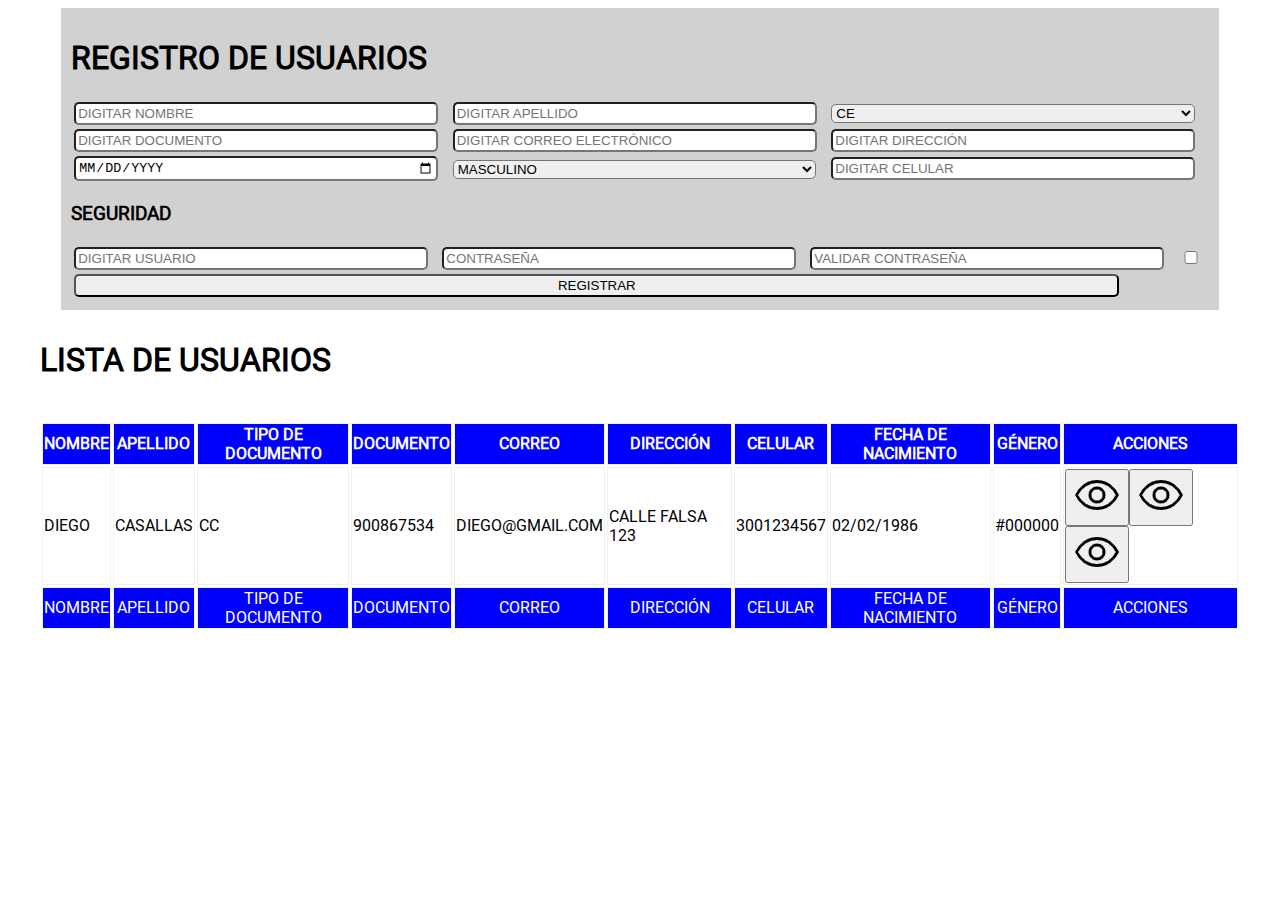
<file: basic_structure_form_one/view/form/form_user.html>
<!--<!DOCTYPE html> En primer lugar necesitamos indicar el tipo de documento que estamos creando. Esto en HTML5 es extremadamente sencillo: -->
<!DOCTYPE html>
<!--Luego de declarar el tipo de documento, debemos comenzar a construir la estructura HTML-->
<html lang="en">
<!--El elemento <head> va primero, por supuesto, y al igual que el resto de los elementos estructurales  tiene una etiqueta de apertura y una de cierre-->

<head>
  <!--Ésta es una etiqueta <meta> que especifica cómo el texto será presentado en pantalla-->
  <meta charset="UTF-8">
  <meta http-equiv="X-UA-Compatible" content="IE=edge">
  <meta name="viewport" content="width=device-width, initial-scale=1.0">
  <title>FORM USER</title>
  <!--Etiqueta de enlace con los estilos <link>-->
  <link href="../../assets/css/formStyle.css" rel="stylesheet" />
</head>
<!--El cuerpo representa la parte visible de todo documento y es especificado entre etiquetas <body>-->

<body>

  <!--*****************************************************************************************************************-->
  <!--Estructura inicial del formulario-->
  <!--La etiqueta clave div solo especifica una división en el cuerpo, como la celda de una tabla-->
  <!--Inicio de división etiqueta <div>-->
  <!--Etiqueta div - name => permite a un script acceder a su contenido <div>-->
  <!--Etiqueta div - id => permite a un script o al css acceder a su contenido <div>-->
  <!--Etiqueta div - class => permite a una clase de css acceder a su contenido <div>-->
  <div id="sectionOne" class="sectionOne" name="sectionOne">
    <!--Etiqueta h1 de titulo <h1>-->
    <h1>REGISTRO DE USUARIOS</h1>

    <!--Inicio de formulario - etiqueta de formulario <form>-->
    <!--Formulario form - name => permite a un script acceder a su contenido <input>-->
    <!--Formulario form - id => permite a un script o al css acceder a su contenido <form>-->
    <!--Formulario form - class => permite a una clase de css acceder a su contenido <form>-->
    <form name="formUser" id="formUser" class="formUser">
      <!--Inicio de tabla para los contenidos del formulario - etiqueta de tabla <table>-->
      <!--Etiqueta table - name => permite a un script acceder a su contenido <table>-->
      <!--Etiqueta table - id => permite a un script o al css acceder a su contenido <div>-->
      <!--Etiqueta table - class => permite a una clase de css acceder a su contenido <div>-->
 
      <table name="tableUser" id="tableUser" class="tableUser">
        <!--Inicio de fila para de la tabla - etiqueta de fila <tr>-->
        <tr>
          <!--Inicio de columna para de la tabla - etiqueta de columna <td>-->
          <td>
            <!--Caja de texto etiqueta input - type => tipo texto <input>-->
            <!--Caja de texto etiqueta input - value => valor de la caja de texto <input>-->
            <!--Caja de texto etiqueta input - placeholder => Texto de referencia en el campo de texto <input>-->
            <!--Caja de texto etiqueta input - required => indica que la caja de texto es requerida (obligatoria) <input>-->
            <!--Caja de texto etiqueta input - name => permite a un script acceder a su contenido <input>-->
            <!--Caja de texto etiqueta input - id => permite a un script o al css acceder a su contenido <input>-->
            <!--Caja de texto etiqueta input - class => permite a una clase de css acceder a su contenido <input>-->
           
            <input type="text" value="" placeholder="Digitar Nombre" id="name" name="name" required />
          </td>
          <!--Cierre de columna para de la tabla - etiqueta de columna <td>-->

          <!--Inicio de columna para de la tabla - etiqueta de columna <td>-->
          <td>
            <!--Caja de texto etiqueta input - type => tipo texto <input>-->
            <!--Caja de texto etiqueta input - value => valor de la caja de texto <input>-->
            <!--Caja de texto etiqueta input - placeholder => Texto de referencia en el campo de texto <input>-->
            <!--Caja de texto etiqueta input - required => indica que la caja de texto es requerida (obligatoria) <input>-->
            <!--Caja de texto etiqueta input - name => permite a un script acceder a su contenido <input>-->
            <!--Caja de texto etiqueta input - id => permite a un script o al css acceder a su contenido <input>-->
            <!--Caja de texto etiqueta input - class => permite a una clase de css acceder a su contenido <input>-->
            <input type="text" value="" placeholder="Digitar Apellido" id="lastName" name="lastName" required />
          </td>
          <!--Cierre de columna para de la tabla - etiqueta de columna <td>-->
          <!--Inicio de columna para de la tabla - etiqueta de columna <td>-->
          <td>
            <!--La etiqueta select (<select>) de HTML representa un control que muestra un menú de opciones-->
            <!--Inicio de la lista <select>-->
            <!--lista de selección select - required => indica que la caja de texto es requerida (obligatoria) <select>-->
            <!--lista de selección select - name => permite a un script acceder a su contenido <select>-->
            <!--lista de selección select - id => permite a un script o al css acceder a su contenido <select>-->
            <!--lista de selección select - class => permite a una clase de css acceder a su contenido <select>-->
            <select name="typeDocument" id="typeDocument" required>
              <!--Inicio de etiqueta de opciones de lista <option>-->
              <!--Valor de la opción - value => valor de la opción <option>-->
              <option value="0">CE</option>
              <!--Cierre de etiqueta de opciones de lista <option>-->
              <!--Inicio de etiqueta de opciones de lista <option>-->
              <!--Valor de la opción - value => valor de la opción <option>-->
              <option value="1">CC</option>
              <!--Cierre de etiqueta de opciones de lista <option>-->
              <!--Inicio de etiqueta de opciones de lista <option>-->
              <!--Valor de la opción - value => valor de la opción <option>-->
              <option value="2">TI</option>
              <!--Cierre de etiqueta de opciones de lista <option>-->
            </select>
            <!--Cierre de la lista <select>-->


          </td>
          <!--Cierre de columna para de la tabla - etiqueta de columna <td>-->
        </tr>
        <!--Cierre de fila para de la tabla - etiqueta de fila <tr>-->

        <!--Inicio de fila para de la tabla - etiqueta de fila <tr>-->
        <tr>
          <!--Inicio de columna para de la tabla - etiqueta de columna <td>-->
            <td>
              
            <!--Caja de texto etiqueta input - type => tipo texto <input>-->
            <!--Caja de texto etiqueta input - value => valor de la caja de texto <input>-->
            <!--Caja de texto etiqueta input - placeholder => Texto de referencia en el campo de texto <input>-->
            <!--Caja de texto etiqueta input - required => indica que la caja de texto es requerida (obligatoria) <input>-->
            <!--Caja de texto etiqueta input - name => permite a un script acceder a su contenido <input>-->
            <!--Caja de texto etiqueta input - id => permite a un script o al css acceder a su contenido <input>-->
            <!--Caja de texto etiqueta input - class => permite a una clase de css acceder a su contenido <input>-->
            <input type="number" value="" placeholder="Digitar Documento" id="document" name="document" required />
            </td>
          <td>
            <!--Caja de texto etiqueta input - type => tipo email <input>-->
            <!--Caja de texto etiqueta input - value => valor de la caja de texto <input>-->
            <!--Caja de texto etiqueta input - placeholder => Texto de referencia en el campo de texto <input>-->
            <!--Caja de texto etiqueta input - required => indica que la caja de texto es requerida (obligatoria) <input>-->
            <!--Caja de texto etiqueta input - name => permite a un script acceder a su contenido <input>-->
            <!--Caja de texto etiqueta input - id => permite a un script o al css acceder a su contenido <input>-->
            <!--Caja de texto etiqueta input - class => permite a una clase de css acceder a su contenido <input>-->
            <input type="email" value="" placeholder="Digitar Correo Electrónico" id="email" name="email" required />
          </td>
          <!--Cierre de columna para de la tabla - etiqueta de columna <td>-->

          <!--Inicio de columna para de la tabla - etiqueta de columna <td>-->
          <td>
            <!--Caja de texto etiqueta input - type => tipo texto <input>-->
            <!--Caja de texto etiqueta input - value => valor de la caja de texto <input>-->
            <!--Caja de texto etiqueta input - placeholder => Texto de referencia en el campo de texto <input>-->
            <!--Caja de texto etiqueta input - required => indica que la caja de texto es requerida (obligatoria) <input>-->
            <!--Caja de texto etiqueta input - name => permite a un script acceder a su contenido <input>-->
            <!--Caja de texto etiqueta input - id => permite a un script o al css acceder a su contenido <input>-->
            <!--Caja de texto etiqueta input - class => permite a una clase de css acceder a su contenido <input>-->
            <input type="text" value="" placeholder="Digitar Dirección" id="address" name="address" required />
          </td>
          <!--Cierre de columna para de la tabla - etiqueta de columna <td>-->

       
        </tr>
        <!--Cierre de fila para de la tabla - etiqueta de fila <tr>-->

        <!--Inicio de fila para de la tabla - etiqueta de fila <tr>-->
        <tr>
          <!--Inicio de columna para de la tabla - etiqueta de columna <td>-->
          <td>
            <!--Caja de texto etiqueta input - type => tipo date <input>-->
            <!--Caja de texto etiqueta input - value => valor de la caja de texto <input>-->
            <!--Caja de texto etiqueta input - placeholder => Texto de referencia en el campo de texto <input>-->
            <!--Caja de texto etiqueta input - required => indica que la caja de texto es requerida (obligatoria) <input>-->
            <!--Caja de texto etiqueta input - name => permite a un script acceder a su contenido <input>-->
            <!--Caja de texto etiqueta input - id => permite a un script o al css acceder a su contenido <input>-->
            <!--Caja de texto etiqueta input - class => permite a una clase de css acceder a su contenido <input>-->
            <input type="date" value="" placeholder="Fecha de Nacimiento" id="birthdate" name="birthdate" required />
          </td>
          <!--Cierre de columna para de la tabla - etiqueta de columna <td>-->
          <!--Inicio de columna para de la tabla - etiqueta de columna <td>-->
          <td>
           <!--La etiqueta select (<select>) de HTML representa un control que muestra un menú de opciones-->
            <!--Inicio de la lista <select>-->
            <!--lista de selección select - required => indica que la caja de texto es requerida (obligatoria) <select>-->
            <!--lista de selección select - name => permite a un script acceder a su contenido <select>-->
            <!--lista de selección select - id => permite a un script o al css acceder a su contenido <select>-->
            <!--lista de selección select - class => permite a una clase de css acceder a su contenido <select>-->
              <select name="typeGender" id="typeGender" required>
                <!--Inicio de etiqueta de opciones de lista <option>-->
                <!--Valor de la opción - value => valor de la opción <option>-->
                <option value="0">MASCULINO</option>
                <!--Cierre de etiqueta de opciones de lista <option>-->
                <!--Inicio de etiqueta de opciones de lista <option>-->
                <!--Valor de la opción - value => valor de la opción <option>-->
                <option value="1">FEMENINO</option>
                <!--Cierre de etiqueta de opciones de lista <option>-->
                <!--Inicio de etiqueta de opciones de lista <option>-->
                <!--Valor de la opción - value => valor de la opción <option>-->
                <option value="2">OTRO</option>
                <!--Cierre de etiqueta de opciones de lista <option>-->
              </select>
              <!--Cierre de la lista <select>-->
          </td>
          <!--Cierre de columna para de la tabla - etiqueta de columna <td>-->
          <!--Inicio de columna para de la tabla - etiqueta de columna <td>-->
          <td>
            <!--Caja de texto etiqueta input - type => tipo numero <input>-->
            <!--Caja de texto etiqueta input - value => valor de la caja de texto <input>-->
            <!--Caja de texto etiqueta input - placeholder => Texto de referencia en el campo de texto <input>-->
            <!--Caja de texto etiqueta input - required => indica que la caja de texto es requerida (obligatoria) <input>-->
            <!--Caja de texto etiqueta input - name => permite a un script acceder a su contenido <input>-->
            <!--Caja de texto etiqueta input - id => permite a un script o al css acceder a su contenido <input>-->
            <!--Caja de texto etiqueta input - class => permite a una clase de css acceder a su contenido <input>-->
            <input type="number" value="" placeholder="Digitar Celular" id="cellphone" name="cellphone" required />
          </td>
          <!--Cierre de columna para de la tabla - etiqueta de columna <td>-->
          </td>
          <!--Cierre de columna para de la tabla - etiqueta de columna <td>-->
        </tr>
        <!--Cierre de fila para de la tabla - etiqueta de fila <tr>-->

       
      </table>
      <!--Cierre de tabla para los contenidos del formulario - etiqueta de tabla <table>-->
 
    <!--Cierre de formulario <form>-->
      <!--Etiqueta h1 de titulo <h1>-->
    <h3>SEGURIDAD</h3>

      <!--Etiqueta table - name => permite a un script acceder a su contenido <table>-->
      <!--Etiqueta table - id => permite a un script o al css acceder a su contenido <div>-->
      <!--Etiqueta table - class => permite a una clase de css acceder a su contenido <div>-->
 
      <table name="tableUser" id="tableUser" class="tableUser">
        <!--Inicio de fila para de la tabla - etiqueta de fila <tr>-->
        <tr>
          <!--Inicio de columna para de la tabla - etiqueta de columna <td>-->
          <td>
            <!--Caja de texto etiqueta input - type => tipo email <input>-->
            <!--Caja de texto etiqueta input - value => valor de la caja de texto <input>-->
            <!--Caja de texto etiqueta input - placeholder => Texto de referencia en el campo de texto <input>-->
            <!--Caja de texto etiqueta input - required => indica que la caja de texto es requerida (obligatoria) <input>-->
            <!--Caja de texto etiqueta input - name => permite a un script acceder a su contenido <input>-->
            <!--Caja de texto etiqueta input - id => permite a un script o al css acceder a su contenido <input>-->
            <!--Caja de texto etiqueta input - class => permite a una clase de css acceder a su contenido <input>-->
            <input type="email" value="" placeholder="Digitar Usuario" id="user" name="user" required />
          </td>
          <!--Cierre de columna para de la tabla - etiqueta de columna <td>-->

          <!--Inicio de columna para de la tabla - etiqueta de columna <td>-->
          <td>
            <!--Caja de texto etiqueta input - type => tipo texto <input>-->
            <!--Caja de texto etiqueta input - value => valor de la caja de texto <input>-->
            <!--Caja de texto etiqueta input - placeholder => Texto de referencia en el campo de texto <input>-->
            <!--Caja de texto etiqueta input - required => indica que la caja de texto es requerida (obligatoria) <input>-->
            <!--Caja de texto etiqueta input - name => permite a un script acceder a su contenido <input>-->
            <!--Caja de texto etiqueta input - id => permite a un script o al css acceder a su contenido <input>-->
            <!--Caja de texto etiqueta input - class => permite a una clase de css acceder a su contenido <input>-->
            <input type="password" value="" placeholder="Contraseña" id="password" name="password" required />
          </td>
          <!--Cierre de columna para de la tabla - etiqueta de columna <td>-->
          <!--Inicio de columna para de la tabla - etiqueta de columna <td>-->
            <td>
              <!--Caja de texto etiqueta input - type => tipo texto <input>-->
              <!--Caja de texto etiqueta input - value => valor de la caja de texto <input>-->
              <!--Caja de texto etiqueta input - placeholder => Texto de referencia en el campo de texto <input>-->
              <!--Caja de texto etiqueta input - required => indica que la caja de texto es requerida (obligatoria) <input>-->
              <!--Caja de texto etiqueta input - name => permite a un script acceder a su contenido <input>-->
              <!--Caja de texto etiqueta input - id => permite a un script o al css acceder a su contenido <input>-->
              <!--Caja de texto etiqueta input - class => permite a una clase de css acceder a su contenido <input>-->
              <input type="password" value="" placeholder="Validar Contraseña" id="validatePassword" name="validatePassword" required />
            </td>
          <!--Cierre de columna para de la tabla - etiqueta de columna <td>-->
             <!--Inicio de columna para de la tabla - etiqueta de columna <td>-->
              <td>
                <!--Caja de texto etiqueta input - type => tipo texto <input>-->
                <!--Caja de texto etiqueta input - value => valor de la caja de texto <input>-->
                <!--Caja de texto etiqueta input - placeholder => Texto de referencia en el campo de texto <input>-->
                <!--Caja de texto etiqueta input - required => indica que la caja de texto es requerida (obligatoria) <input>-->
                <!--Caja de texto etiqueta input - name => permite a un script acceder a su contenido <input>-->
                <!--Caja de texto etiqueta input - id => permite a un script o al css acceder a su contenido <input>-->
                <!--Caja de texto etiqueta input - class => permite a una clase de css acceder a su contenido <input>-->
                <input type="checkbox" value="" placeholder="Ver Contraseña" id="viewPassword" name="viewPassword" required />
              </td>
            <!--Cierre de columna para de la tabla - etiqueta de columna <td>-->
        </tr>
        <!--Cierre de fila para de la tabla - etiqueta de fila <tr>-->
        <!--Inicio de fila para de la tabla - etiqueta de fila <tr>-->
        <tr>
          <!--Inicio de columna para de la tabla - etiqueta de columna <td>-->
          <td colspan="3" >
            <!--Caja de texto etiqueta input - type => tipo submit <input>-->
            <!--Caja de texto etiqueta input - value => valor de la caja de texto <input>-->
            <!--Caja de texto etiqueta input - required => indica que la caja de texto es requerida (obligatoria) <input>-->
            <!--Caja de texto etiqueta input - name => permite a un script acceder a su contenido <input>-->
            <!--Caja de texto etiqueta input - id => permite a un script o al css acceder a su contenido <input>-->
            <!--Caja de texto etiqueta input - class => permite a una clase de css acceder a su contenido <input>-->
            <input type="submit" value="REGISTRAR" id="btnSubmit" name="btnSubmit" required />

          </td>
          <!--Cierre de columna para de la tabla - etiqueta de columna <td>-->
        </tr>
        <!--Cierre de fila para de la tabla - etiqueta de fila <tr>-->
      </table>
      <!--Cierre de tabla para los contenidos del formulario - etiqueta de tabla <table>-->
    </form>
    <!--Cierre de formulario <form>-->
  </div>
  <!--Cierre de división etiqueta </div>-->

  <!--*****************************************************************************************************************-->
  <!--Inicio de división etiqueta <div>-->
  <!--Etiqueta div - id => permite a un script o al css acceder a su contenido <div>-->
  <!--Etiqueta div - class => permite a una clase de css acceder a su contenido <div>-->
  <div id="sectionTwo" class="sectionTwo">
    <!--Etiqueta h1 de titulo <h1>-->
    <h1>LISTA DE USUARIOS</h1>
    <!--Inicio de tabla para los contenidos del formulario - etiqueta de tabla <table>-->
    <!--Etiqueta table - name => permite a un script acceder a su contenido <table>-->
    <!--Etiqueta table - id => permite a un script o al css acceder a su contenido <div>-->
    <!--Etiqueta table - class => permite a una clase de css acceder a su contenido <div>-->
    <table name="tableViewUser" id="tableViewUser" class="tableViewUser">
      <!--Inicio de cabeza de tabla para los contenidos de la tabla  - etiqueta de cabeza tabla <thead>-->

      <thead>
        <tr>
          <th>NOMBRE</th>
          <th>APELLIDO</th>
          <th>TIPO DE DOCUMENTO</th>
          <th>DOCUMENTO</th>
          <th>CORREO</th>
          <th>DIRECCIÓN</th>
          <th>CELULAR</th>
          <th>FECHA DE NACIMIENTO</th>
          <th>GÉNERO</th>
          <th>ACCIONES</th>
        </tr>
      </thead>
      <!--Cierre de cabeza de tabla para los contenidos de la tabla  - etiqueta de cabeza tabla <thead>-->
      <!--Inicio de cuerpo de tabla para los contenidos de la tabla  - etiqueta de cabeza tabla <tbody>-->

      <tbody>
        <tr>
          <td>DIEGO</td>
          <td>CASALLAS</td>
          <td>CC</td>
          <td>900867534</td>
          <td>diego@gmail.com</td>
          <td>Calle falsa 123</td>
          <td>3001234567</td>
          <td>02/02/1986</td>
          <td>#000000</td>
          <td><button ><img src="../../assets/img/icons/visibility.png"/></button><button><img src="../../assets/img/icons/visibility.png"/></button><button><img src="../../assets/img/icons/visibility.png"/></button></td>
        </tr>

      </tbody>
      <!--Cierre de cuerpo de tabla para los contenidos de la tabla  - etiqueta de cabeza tabla <tbody>-->
      <!--Inicio de pie de tabla para los contenidos de la tabla  - etiqueta de pie tabla <tfoot>-->

      <tfoot>
        <tr>
          <td>NOMBRE</td>
          <td>APELLIDO</td>
          <td>TIPO DE DOCUMENTO</td>
          <td>DOCUMENTO</td>
          <td>CORREO</td>
          <td>DIRECCIÓN</td>
          <td>CELULAR</td>
          <td>FECHA DE NACIMIENTO</td>
          <td>GÉNERO </td>
          <td>ACCIONES</td>
        </tr>

      </tfoot>
      <!--Cierre de pie de tabla para los contenidos de la tabla  - etiqueta de pie tabla <tfoot>-->
    </table>
    <!--Cierre de tabla para los contenidos del formulario - etiqueta de tabla <table>-->

  </div>
  <!--Cierre de división etiqueta </div>-->
  <!--*****************************************************************************************************************-->

  <!--Etiqueta de enlace con la logíca de javascript <script>-->
  <script src="../../assets/js/main.js" type="javascript"></script>
</body>

</html>
</file>
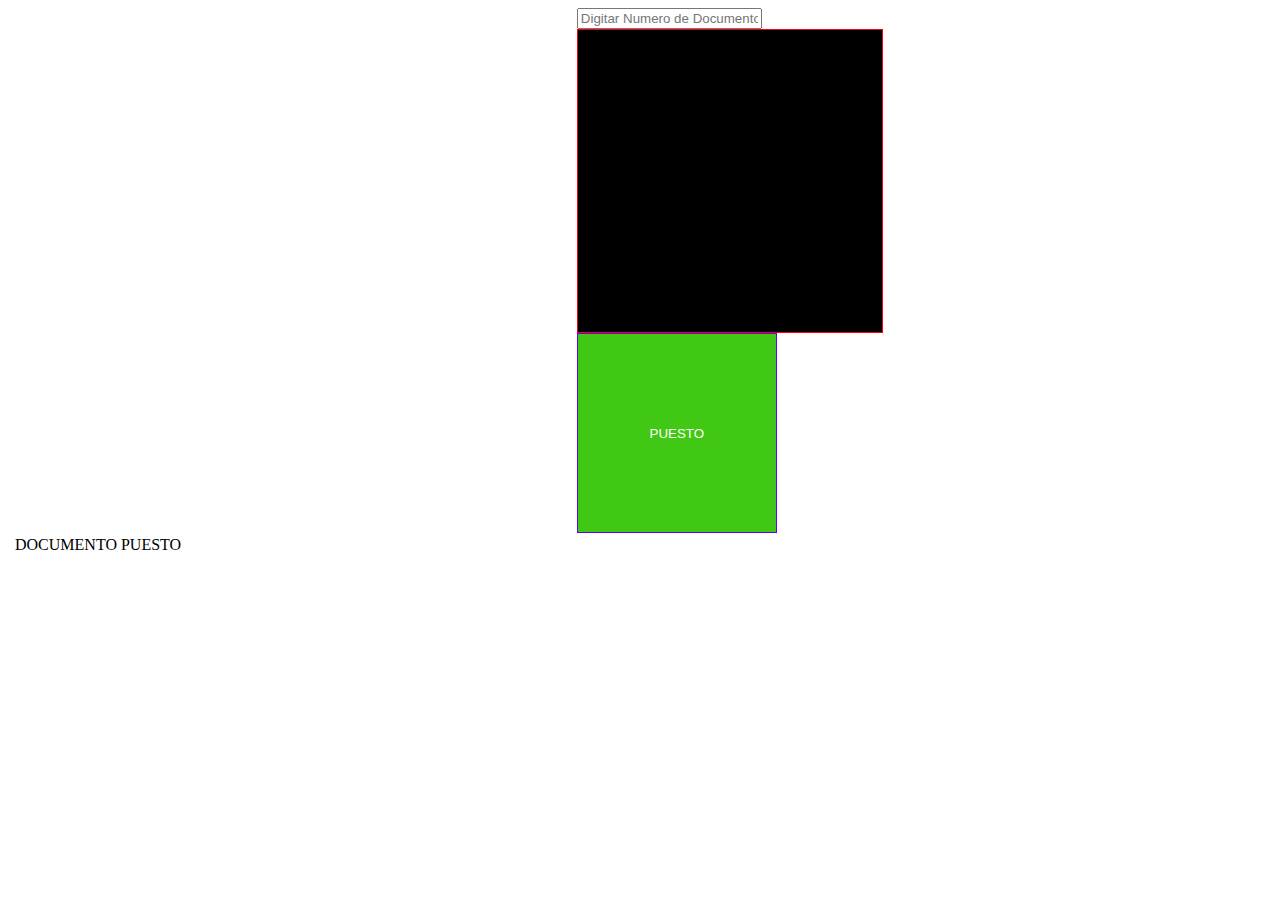
<file: Programación de Software/view/html/basic_structure_form_one/view/number.html>
<!DOCTYPE html>

<html lang="en">

<head>
  <meta charset="UTF-8">
  <meta http-equiv="X-UA-Compatible" content="IE=edge">
  <meta name="viewport" content="width=device-width, initial-scale=1.0">
  <title>NUMBER</title>
  <style>
    #viewNumber {
      width: 300px;
      height: 300px;
      background: black;
      margin: auto;
      border: solid 1px red;
      color: white;
      font-size: 30px;
      text-align: center;
    }

    #btnSelect {
      width: 200px;
      height: 200px;
      background: rgb(65, 200, 20);
      margin: auto;
      border: solid 1px rgb(89, 0, 255);
      color: white;
      cursor: pointer;
    }
  </style>
</head>

<body>


  <div style="width: 10%; margin: auto;">
    <input type="text" id="document" placeholder="Digitar Numero de Documento" />
    <input type="text" id="viewNumber" disabled /></br>
    <button id="btnSelect" onclick="validateNuber()">PUESTO</button>
    <!--<button id="btnSelect" onclick="" disabled>REINICIO</button>-->
  </div>
  <div>
    <table>
      <thead>
        <tr>
          <th>
          <td>DOCUMENTO</td>
          <td>PUESTO</td>
          </th>
        </tr>
      </thead>
      <tbody id="tbody">

      </tbody>
      <tfoot>

      </tfoot>
    </table>
  </div>


  <script>
    var objView = document.getElementById('viewNumber');
    var objTable=document.getElementById('tbody');
    var numPC = new Array();
    var cont = 0;
    var numMax = 5;
    var numMin = 1;
    var numCurrent = 0;
    var validateDuplicate = true;
    createListNumber();
    function validateNuber() {


      assignment();
    }

    function getRandomInt() {
      min = Math.ceil(numMin);
      max = Math.floor(numMax);
      return Math.floor(Math.random() * (max - min + 1) + min); // The maximum is exclusive and the minimum is inclusive
    }

    function createListNumber() {
      for (i = 1; i <= numMax; i++) {
        numPC.push(i);
      }

    }

    function assignment() {

      if (numPC.length >= 1) {
        while (cont < 1) {
          let getNum = getRandomInt();
          if (numPC.includes(getNum)) {
            numPC = numPC.filter(numPC => numPC != getNum);
            alert('Puesto Asignado ' + getNum);
            viewNum(getNum);
            cont = 1;
          }
        }
        cont = 0;
        console.log(numPC);
      } else {
        alert('Terminación de Secuencia ');
      }
    }

    function viewNum(num) {
      objView.value = num;
    }
    function createRow(document, num){

    }

  </script>
</body>

</html>
</file>
<file: basic_structure_form_one/assets/css/style.css>
/*
Author:DIEGO CASALLAS
Date:12/06/2023
Descriptions:This css 
*/

/*Estilo general*/


/*Estilo aplicado al html y body*/
html,body{
  width: auto;
  height: 100%;
  text-transform:uppercase ;
}
/*Estilo aplicado a todos los input*/

input{
  text-transform:uppercase ;
  border-radius: 5px;
  width: 95%;
  margin: auto;
  padding: 2px;
}
input:focus{
  background: rgb(99, 151, 229);
  color: white;
}
input:hover{
  background: rgb(99, 151, 229);
  color: white;
  cursor: pointer;
}
/*Estilo aplicado a todos los input de tipo text*/

input[type=text]{

}
/*Estilo aplicado a todos los input de tipo email*/

input[type=email]{
    
}
input[type=color]{
    width: 40%;
    margin-top: 5px;
    border: none;

}
input[type=time]{
  width: 40%;
  padding-block: 6px;

}
/*Estilo aplicado a todos los select*/

select{
  border-radius: 5px;
  width:97%;
  margin: auto;
}

select:focus{
  background: rgb(99, 151, 229);
  color: white;
}

/*Clase primera sección*/
.sectionOne{
  background: rgb(209, 209, 209);
  width: 90%;
  margin: auto;
  padding: 10px;
}
.sectionTwo{
  background: white;
  width: 95%;
  margin: auto;
  padding: 10px;
}
.tableUser{
  background: transparent;
  width: 100%;
  margin: auto;
}
.tableViewUser{
  width: 100%;
  background: transparent;
  padding-top: 20px;

}
.tableViewUser th{
  border: solid 1px #f0f0f0;
  background: blue;
  color: white;
  text-align: center;
  font-size: 14px;
  
}
tfoot td{
  border: solid 1px #f0f0f0;
  background: blue;
  color: white;
  text-align: center;
  font-size: 14px;
  
}
.checkTr{
 
  background-color: white;
  cursor: pointer;
  font-size: small;
  color: gray;
  
}
.checkTr:hover{
  background-color: gray;
  color: white;
  
}

.tableViewUser td{
  border: solid 1px #f0f0f0;
  
}
.tableViewUserSearch{
  background: blueviolet;
  width: 50%;
  margin: auto;
  padding: 10px;
}
.tableViewUserSearch img{
width: 30px;
text-align: center;
cursor: pointer;
}
.tableViewUserSearch select{
  height:40px;
}
.tableViewUserSearch input{
  height:40px;
}
.btnSubmit{
  width: 60px;
  height: 60px;
  border-radius: 30px;
  text-align: center;
  border: 0px;
  cursor: pointer;
  position: absolute;
  right: 5%;
  background: whitesmoke;
  box-shadow: 0px 3px 3px rgb(67, 66, 66);
}
.btnViewPassword{
  background: rgb(91, 173, 245);
  width: 40px;
  text-align: center;
  cursor: pointer;
  padding: 2px;
}
.btnsActions img{
  width: 20px;
  cursor: pointer;
 

}
.btnsActions button:hover{
  border: none;
  border-radius: 20px;
}
.btnUpdate{
  background: yellow;
}
.btnView{
  background: orange;
}
.btnDelete{
  background: red;
}
</file>
<file: basic_structure_form_one/assets/css/styleLogin.css>
/*
Author:DIEGO CASALLAS
Date:13/06/2023
Descriptions:This css 
*/

.sectionOne{
  width: 50%;
 
}
.sectionOne h1{
text-align: center;
 
}
.tableLogin{
  width: 90%;
  margin: auto;
  background: transparent;

}
.tableLogin input{
  width: 100%;
  margin: auto;
}
.img-logo{
  width: 40%;
  
}
.btnGetInto{
  background: green;
  color: white;
  height: 50px;
  font-size: 20px;
  font-weight: bold;

}
</file>
<file: basic_structure_form_one/assets/css/formStyle.css>
/*
Author:DIEGO CASALLAS
Date:12/06/2023
Descriptions:This css 
*/

/*Estilo general*/

/*Carga de tipo de Fuente*/
@font-face {
  font-family: Roboto;
  src: url('../fonts/Roboto-Regular.ttf');
}
/*Estilo aplicado al html y body*/
html,body{
  width: auto;
  height: 100%;
  font-family: Roboto;
  text-transform:uppercase ;
}
/*Estilo aplicado a todos los input*/

input{
  text-transform:uppercase ;
  border-radius: 5px;
  width: 95%;
  margin: auto;
  padding: 2px;
}
input:focus{
  background: rgb(99, 151, 229);
  color: white;
}
input:hover{
  background: rgb(99, 151, 229);
  color: white;
  cursor: pointer;
}
/*Estilo aplicado a todos los input de tipo text*/

input[type=text]{

}
/*Estilo aplicado a todos los input de tipo email*/

input[type=email]{
    
}
/*Estilo aplicado a todos los select*/

select{
  border-radius: 5px;
  width:97%;
  margin: auto;
}

select:focus{
  background: rgb(99, 151, 229);
  color: white;
}

/*Clase primera sección*/
.sectionOne{
  background: rgb(209, 209, 209);
  width: 90%;
  margin: auto;
  padding: 10px;
}
.sectionTwo{
  background: white;
  width: 95%;
  margin: auto;
  padding: 10px;
}
.tableUser{
  background: transparent;
  width: 100%;
  margin: auto;
}
.tableViewUser{
  width: 100%;
  background: transparent;
  padding-top: 20px;

}
.tableViewUser th{
  border: solid 1px #f0f0f0;
  background: blue;
  color: white;
  text-align: center;
  
}
tfoot td{
  border: solid 1px #f0f0f0;
  background: blue;
  color: white;
  text-align: center;
  
}
.checkTr{
 
  background-color: white;
  cursor: pointer;
  font-size: small;
  color: gray;
  
}
.checkTr:hover{
  background-color: gray;
  color: white;
  
}

.tableViewUser td{
  border: solid 1px #f0f0f0;
  
}
.tableViewUserSearch{
  background: blueviolet;
  width: 50%;
  margin: auto;
  padding: 10px;
}
.tableViewUserSearch img{
width: 30px;
text-align: center;
cursor: pointer;
}
.tableViewUserSearch select{
  height:40px;
}
.tableViewUserSearch input{
  height:40px;
}
.btnSubmit{
  width: 60px;
  height: 60px;
  border-radius: 30px;
  text-align: center;
  border: 0px;
  cursor: pointer;
  position: absolute;
  right: 5%;
  background: whitesmoke;
}
.btnViewPassword{
  background: rgb(91, 173, 245);
  width: 40px;
  text-align: center;
  cursor: pointer;
  padding: 2px;
}
.btnsActions img{
  width: 20px;
  cursor: pointer;
 

}
.btnsActions button:hover{
  border: none;
  border-radius: 20px;
  background: #f0f0f0;
  border: solid 1px #31d2f2;
}
.btnSuccess{
  background: #198754;
}
.btnPrimary{
  background: #0b5ed7;
}
.btnInfo{
  background: #31d2f2;
}
.btnDanger{
  background: #bb2d3b;;
}
.btnWarning{
  background: #ffca2c;
}
.btnView{
  background: orange;
}
.btnDelete{
  background: red;
}
.iconsIndex{
  width: 150px;
  border: solid;
  text-align: center;
  cursor: pointer;

}
.iconsIndex:hover{
  width: 150px;
  border-radius:5px;
  background: #31d2f2;
  color: white;

}
</file>
